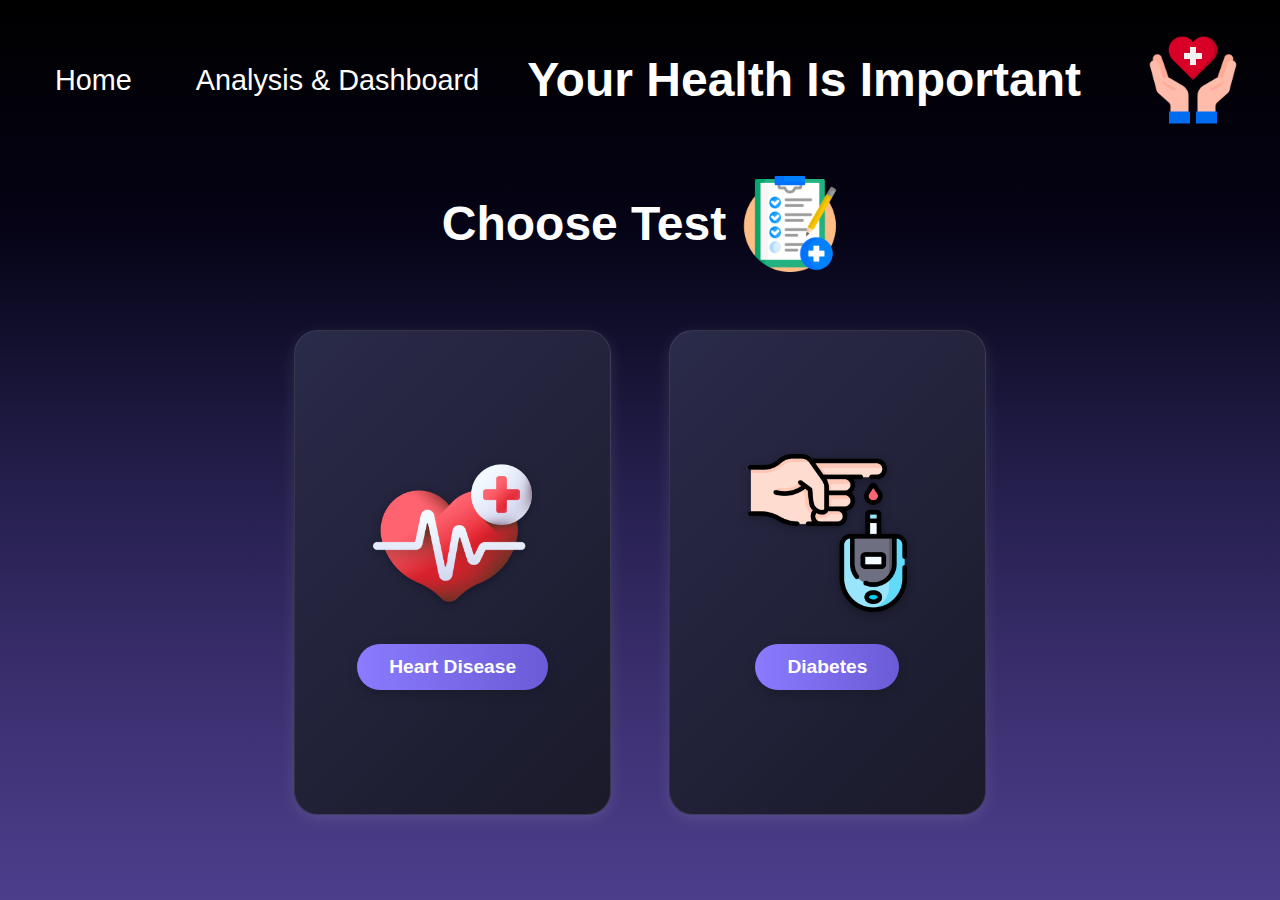
<file: docs/index.html>
<!DOCTYPE html>
<html lang="en">
<head>
    <meta charset="UTF-8">
    <meta name="viewport" content="width=device-width, initial-scale=1.0">
    <link rel="stylesheet" href="index.css">
    <title>Health Test</title>
    <link rel="icon" href="icons/healthcare.png" type="image/png">
</head>
<body>
    <header class="header">
        <a href="index.html">Home</a>
        <a href="Analysis.html">Analysis & Dashboard</a>
        <h1 class="header_title">Your Health Is Important</h1>
        <img class="header_icon" src="icons/healthcare.png" alt="health care icon">
    </header>

    <main>
        <div class="choose_test">
            <h2>Choose Test</h2>
            <img class="check_icon" src="icons/health-check.png" alt="check icon">
        </div>
        <section>
            <div class="card">
                <img src="icons/medical-check.png" alt="medical check icon">
                <a href="heartTest.html"><button>Heart Disease</button></a>
            </div>
            <div class="card">
                <img src="icons/sugar-blood-level.png" alt="sugar blood level icon">
                <a href="diabatesTest.html"><button>Diabetes</button></a>
            </div>
        </section>
    </main>
</body>
</html>
</file>
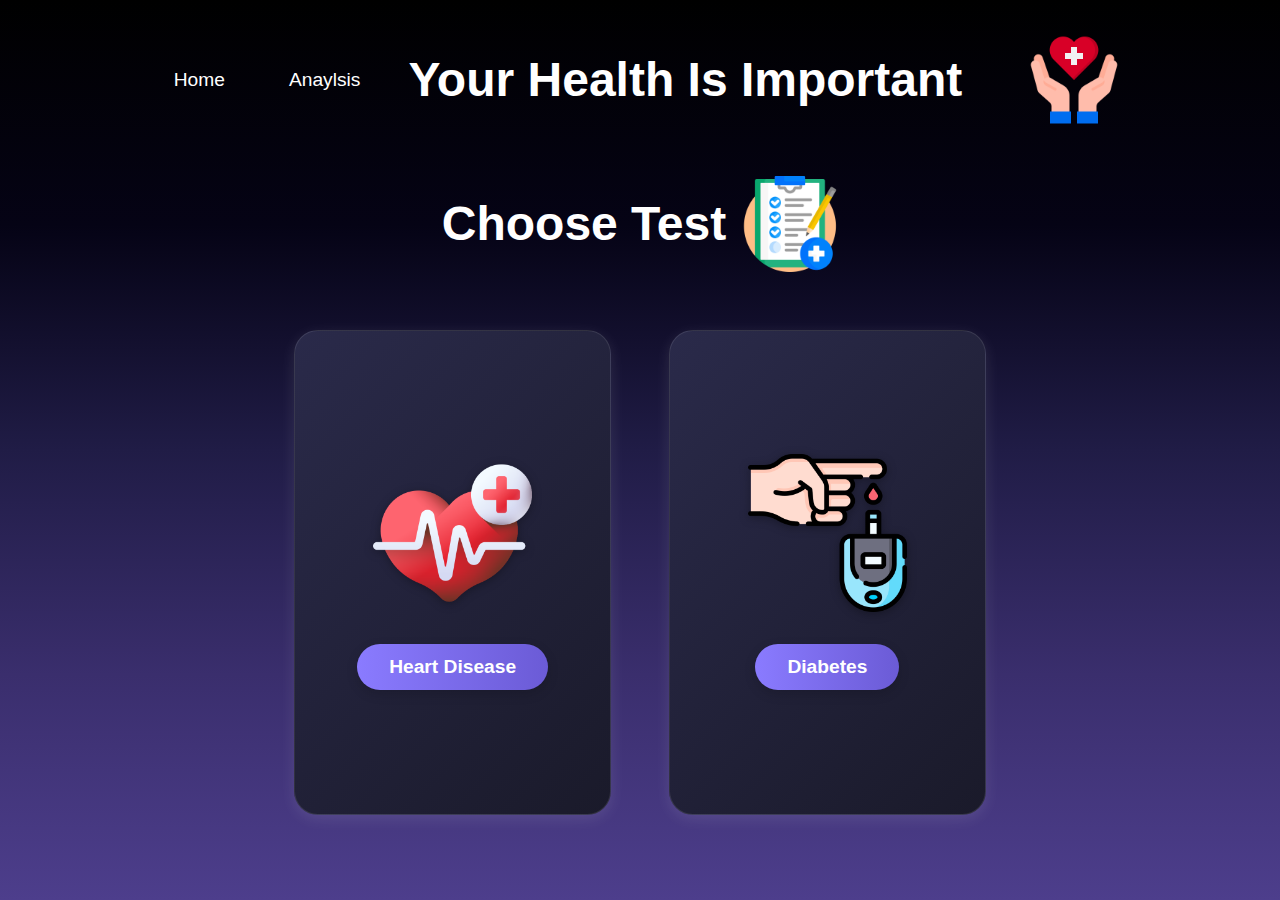
<file: website/Index.html>
<!DOCTYPE html>
<html lang="en">
<head>
    <meta charset="UTF-8">
    <meta name="viewport" content="width=device-width, initial-scale=1.0">
    <link rel="stylesheet" href="Index.css">
    <title>Health Test</title>
</head>
<body>
    <header class="header">
        <a href="Index.html">Home</a>
        <a href="Analysis.html">Anaylsis</a>
        <h1 class="header_title">Your Health Is Important</h1>
        <img class="header_icon" src="icons/healthcare.png" alt="health care icon">
    </header>

    <main>
        <div class="choose_test">
            <h2>Choose Test</h2>
            <img class="check_icon" src="icons/health-check.png" alt="check icon">
        </div>
        <section>
            <div class="card">
                <img src="icons/medical-check.png" alt="medical check icon">
                <a href="heartTest.html"><button>Heart Disease</button></a>
            </div>
            <div class="card">
                <img src="icons/sugar-blood-level.png" alt="sugar blood level icon">
                <a href="diabatesTest.html"><button>Diabetes</button></a>
            </div>
        </section>
    </main>
</body>
</html>
</file>
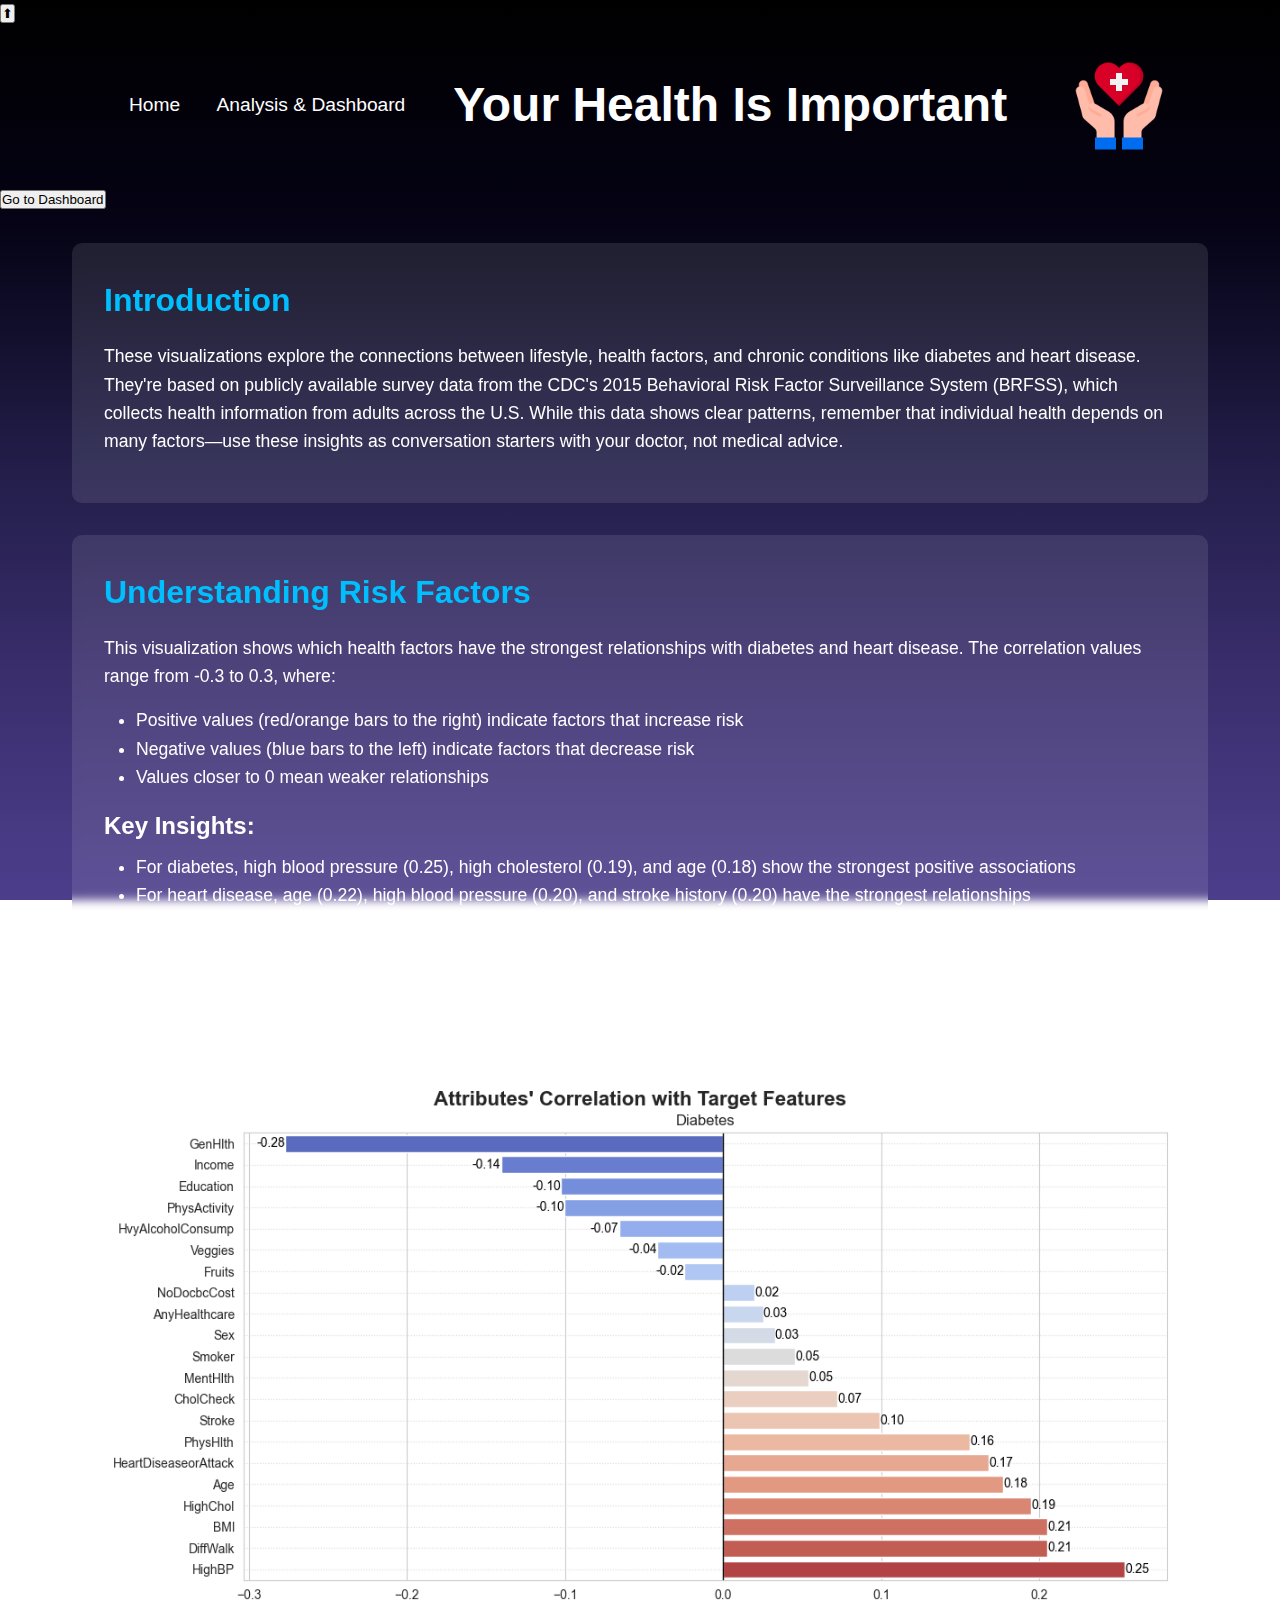
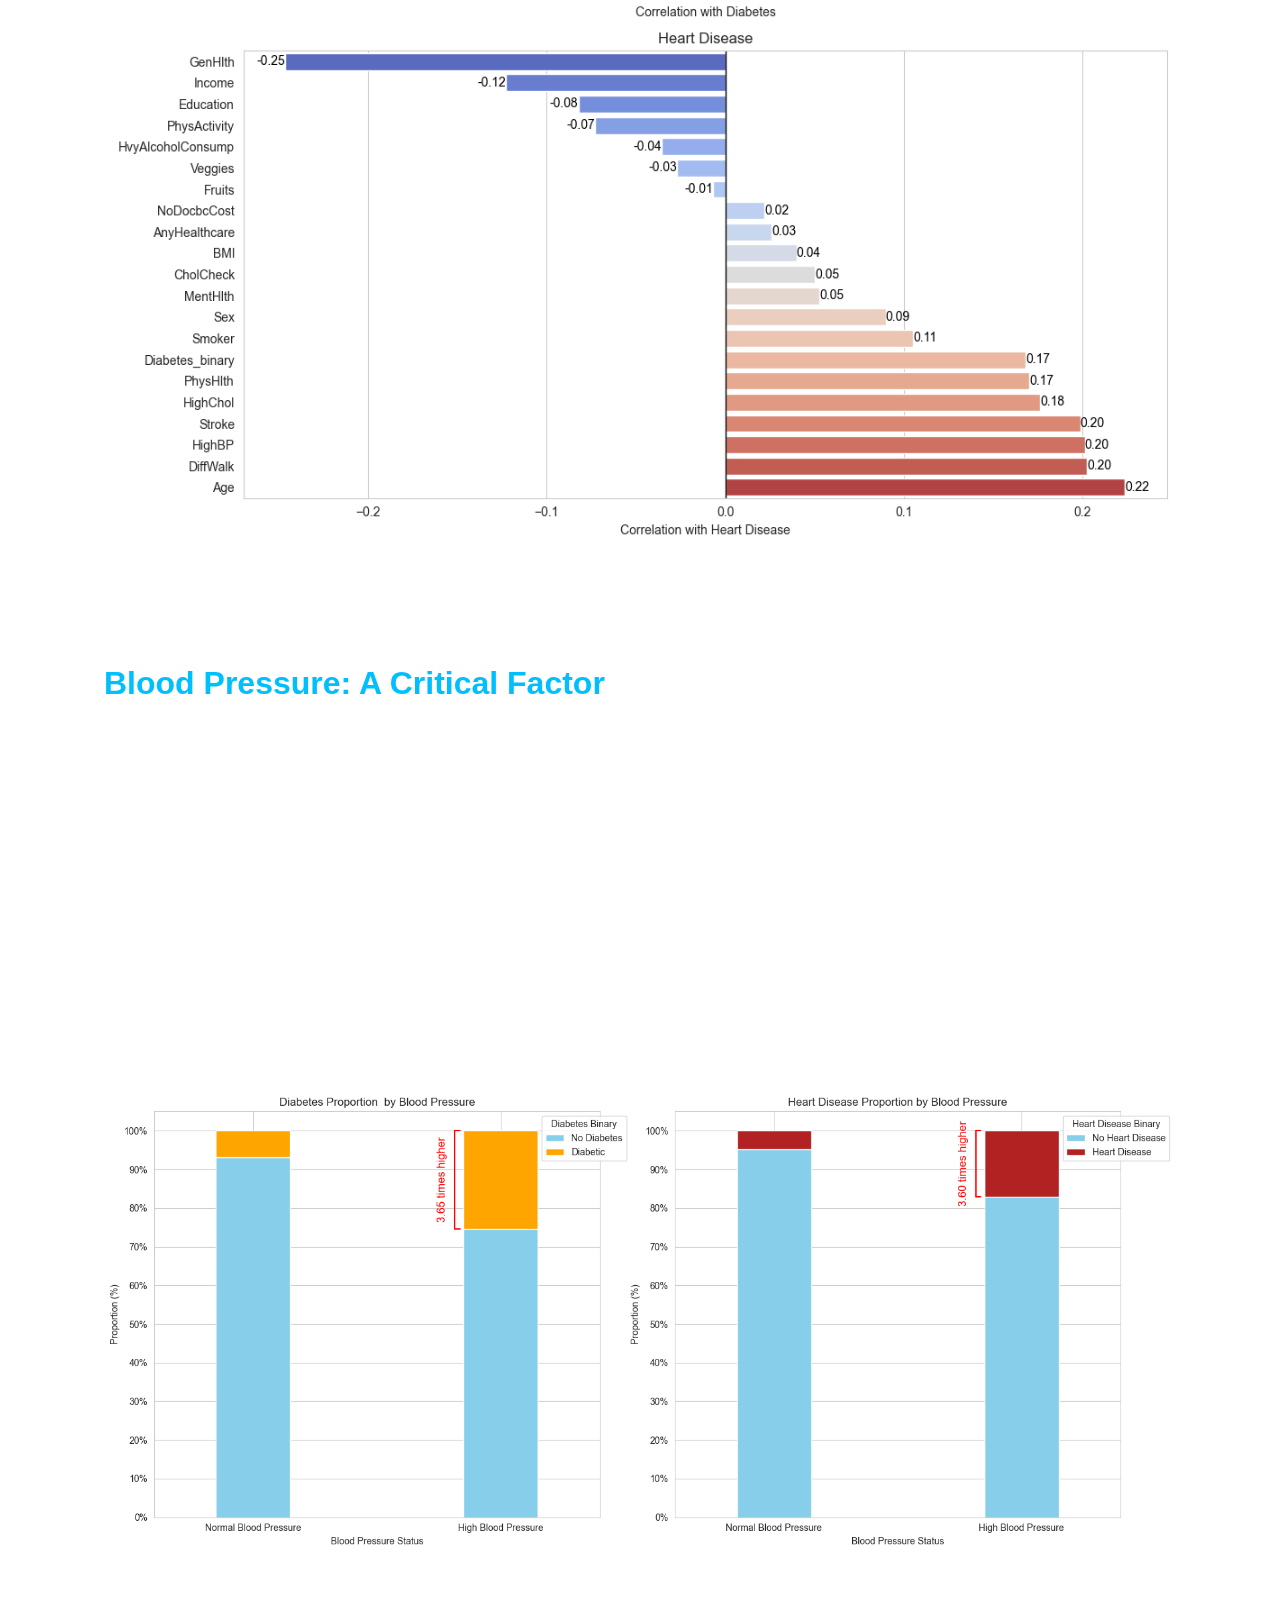
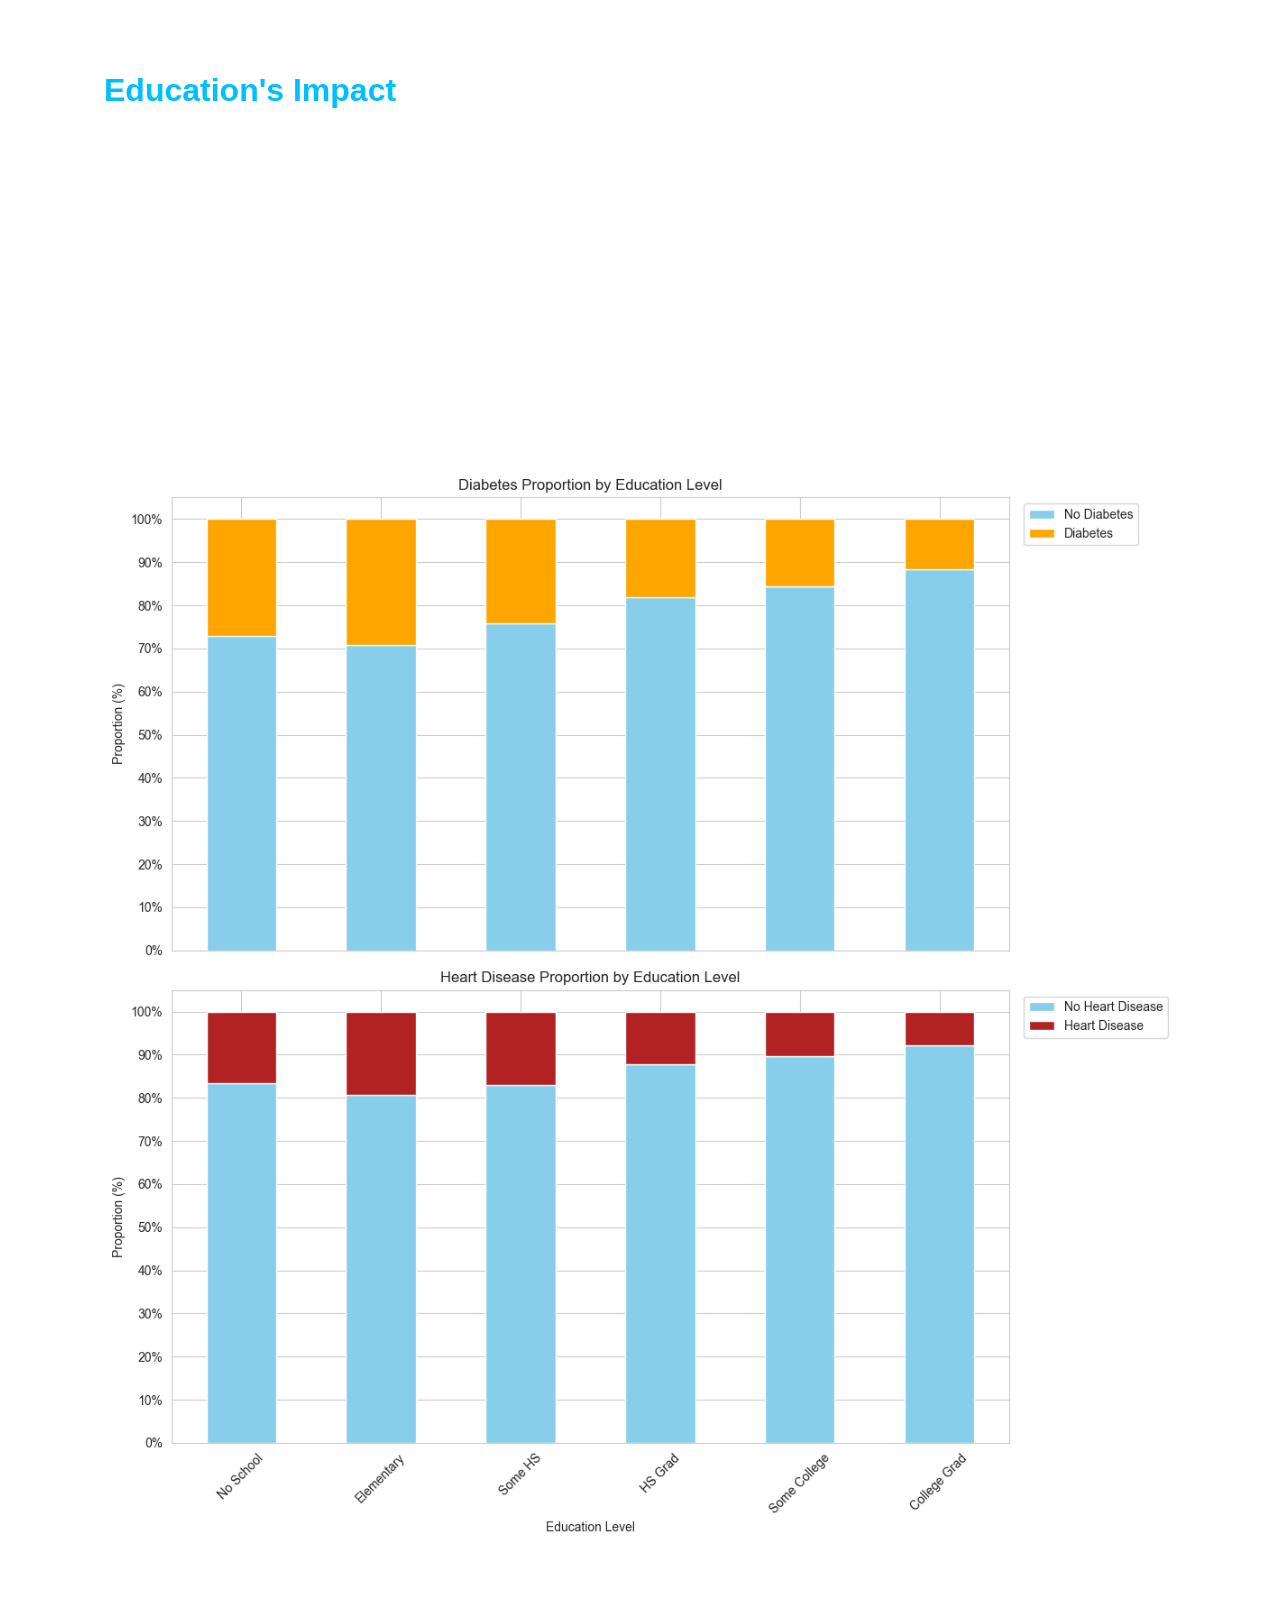
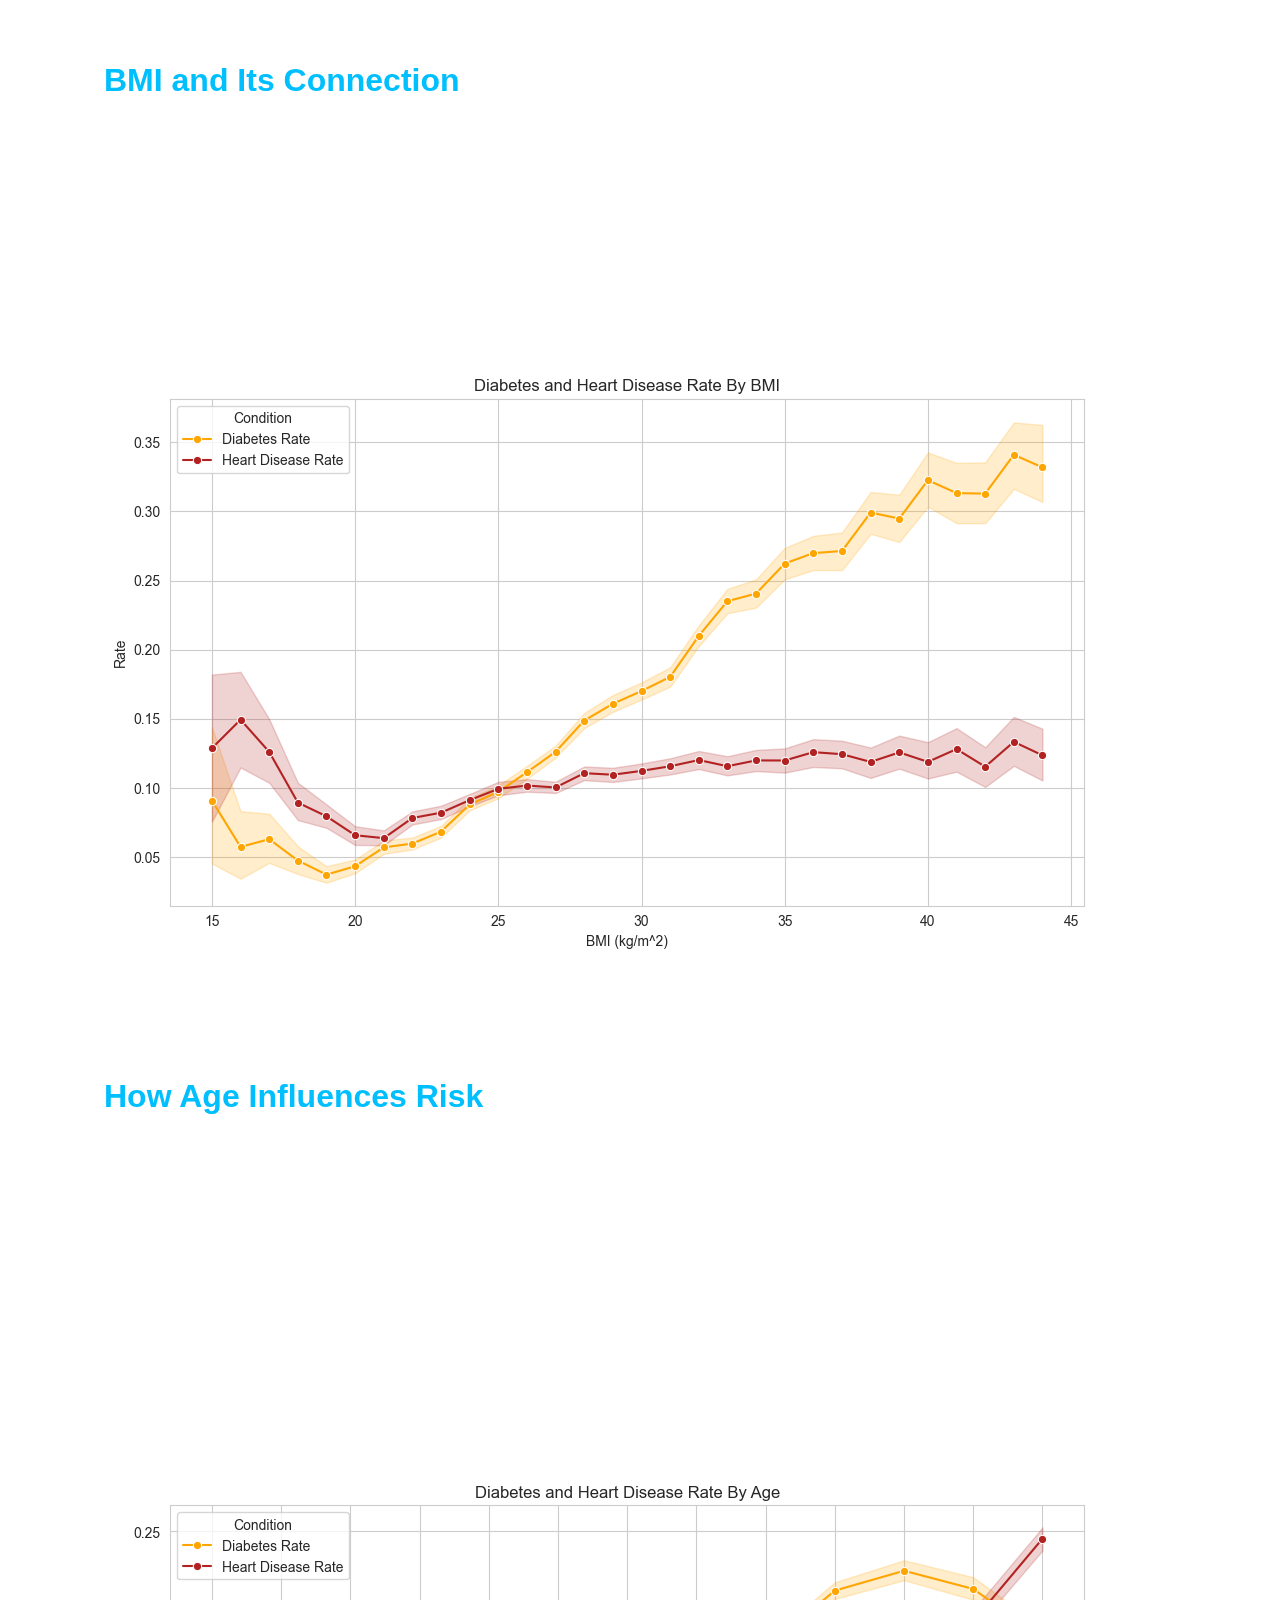
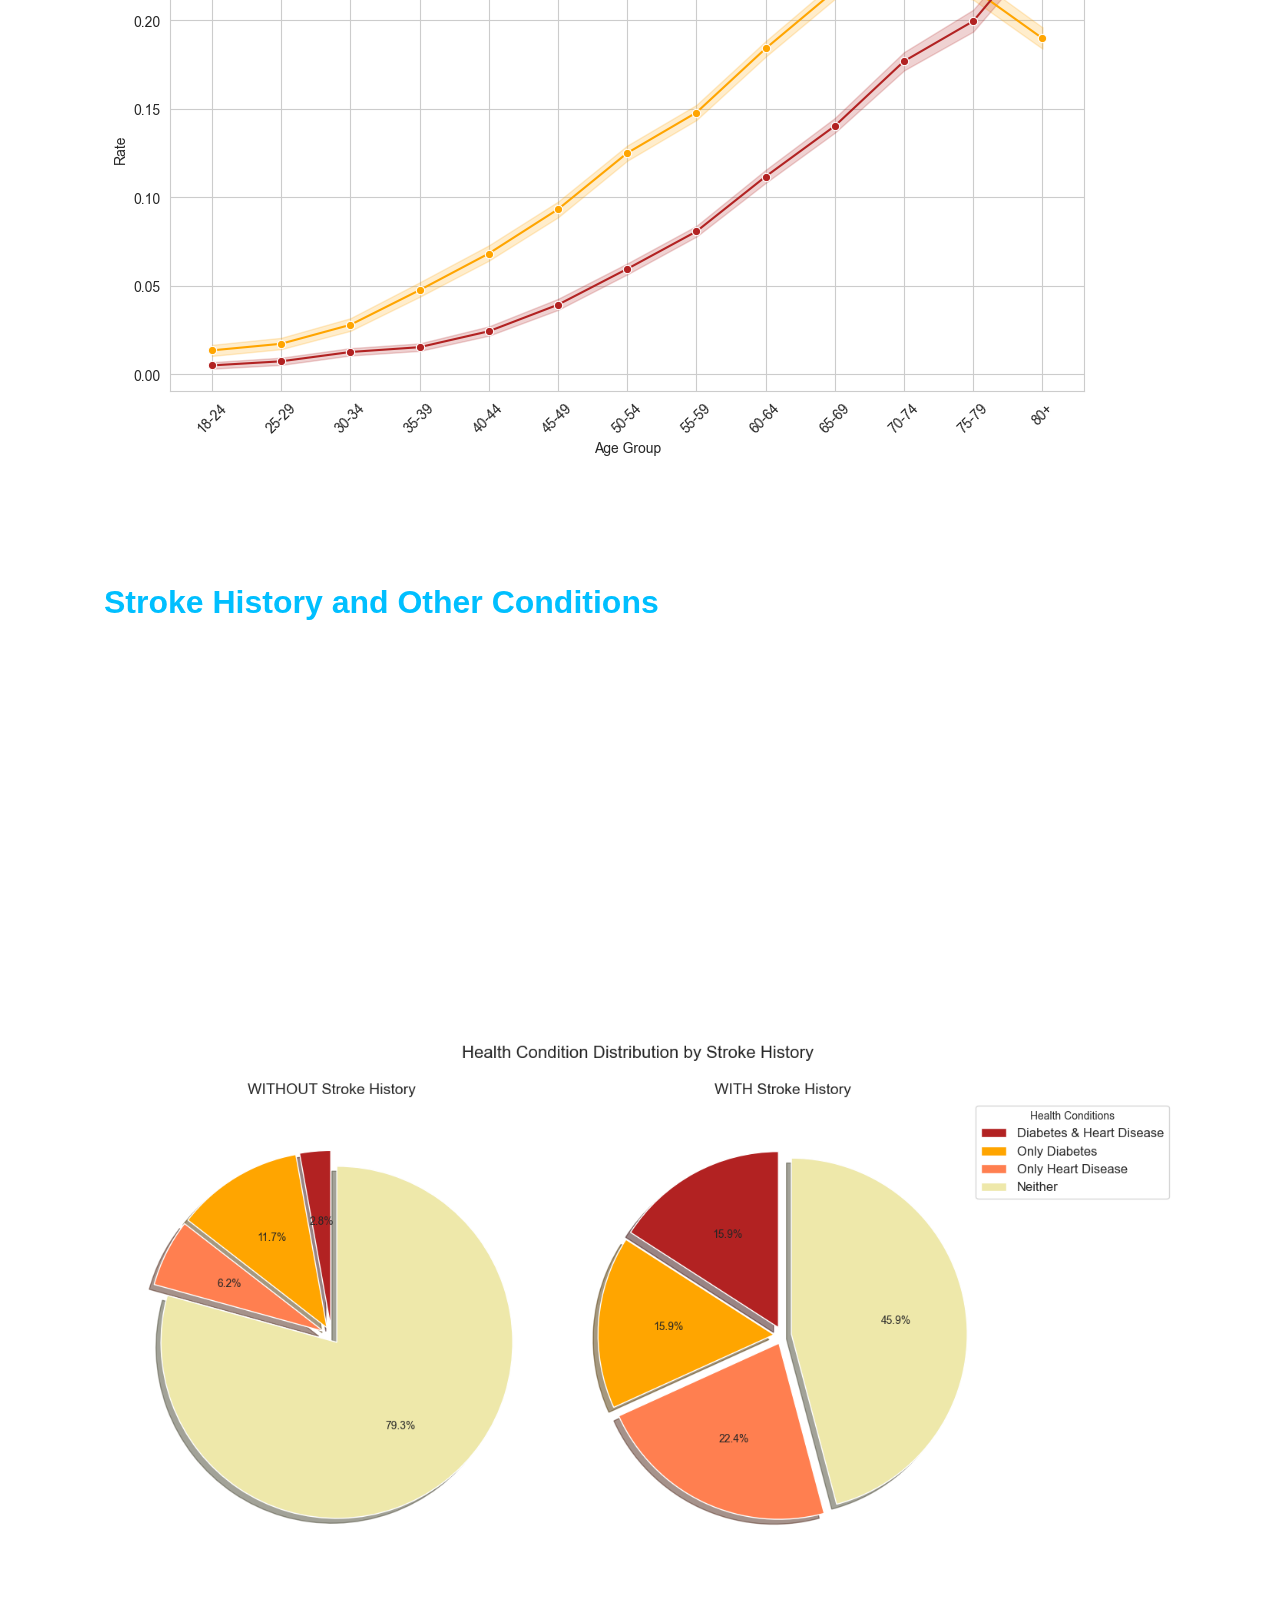
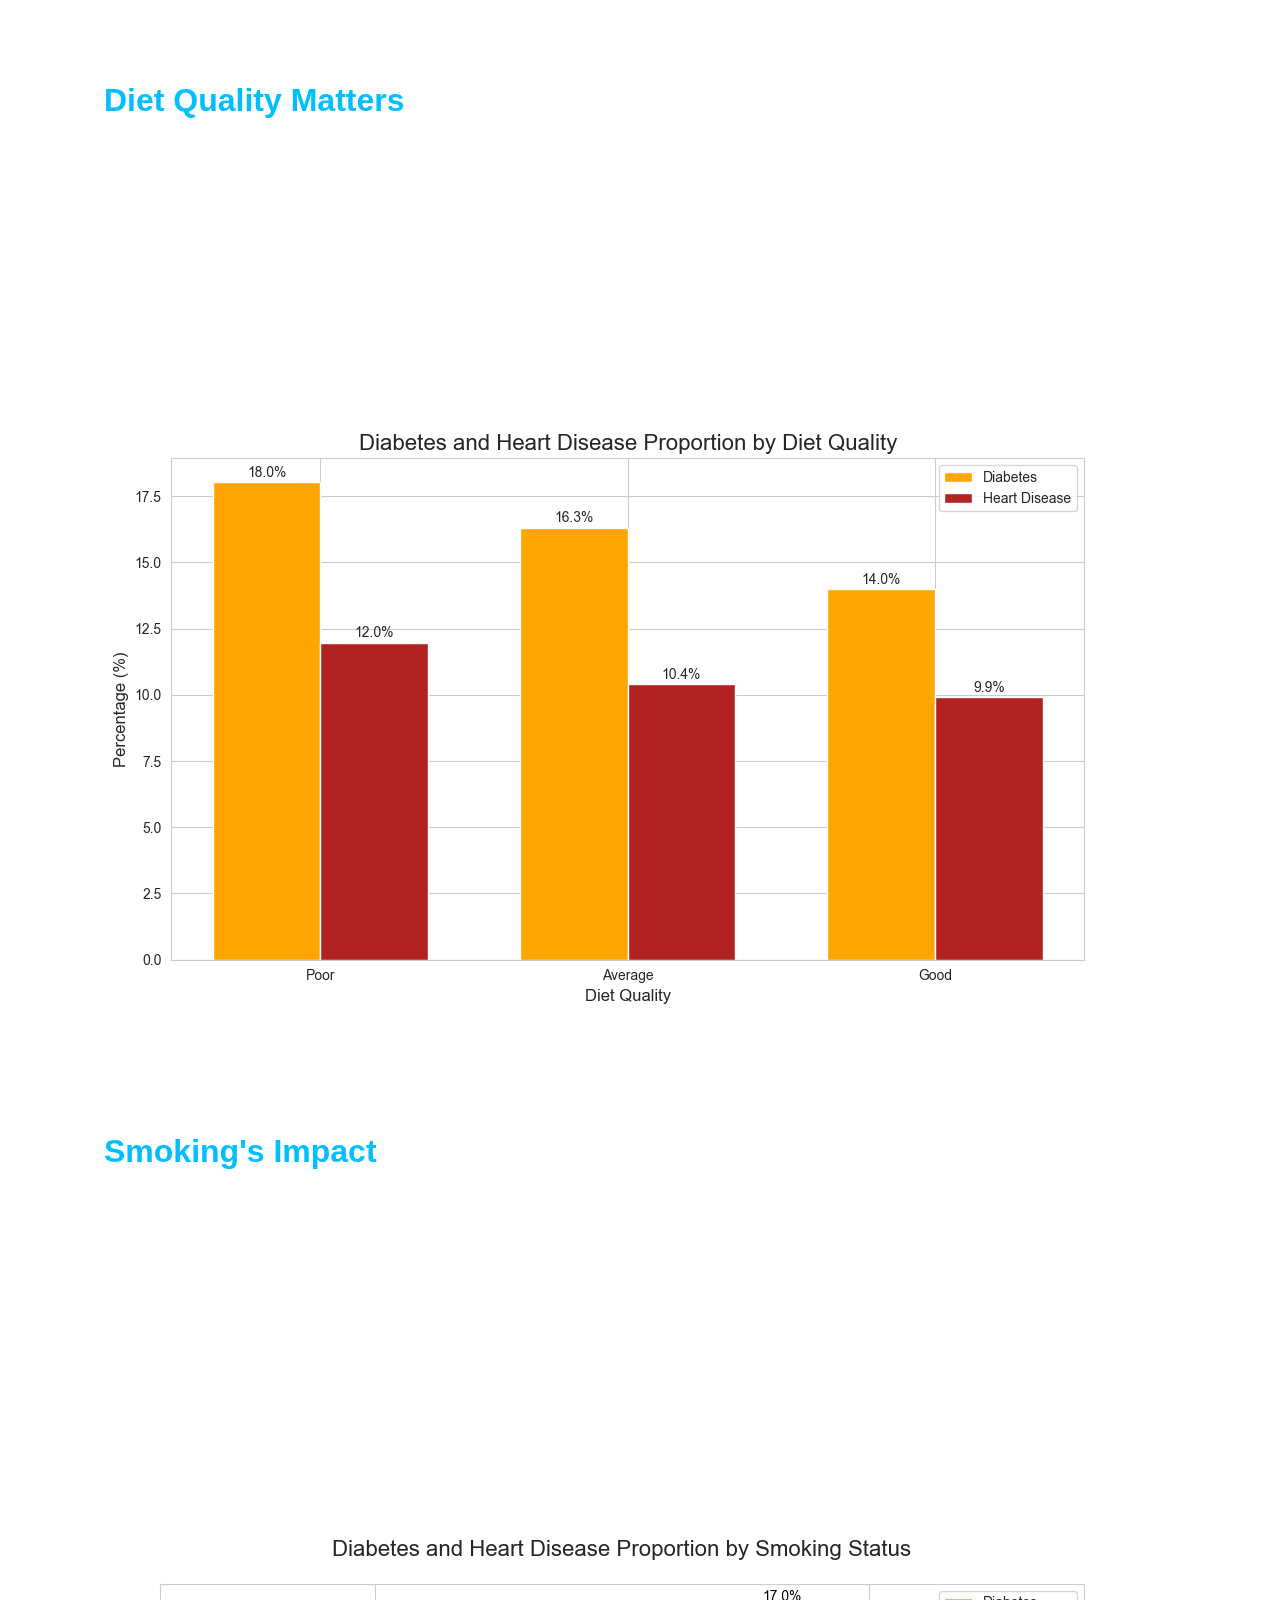
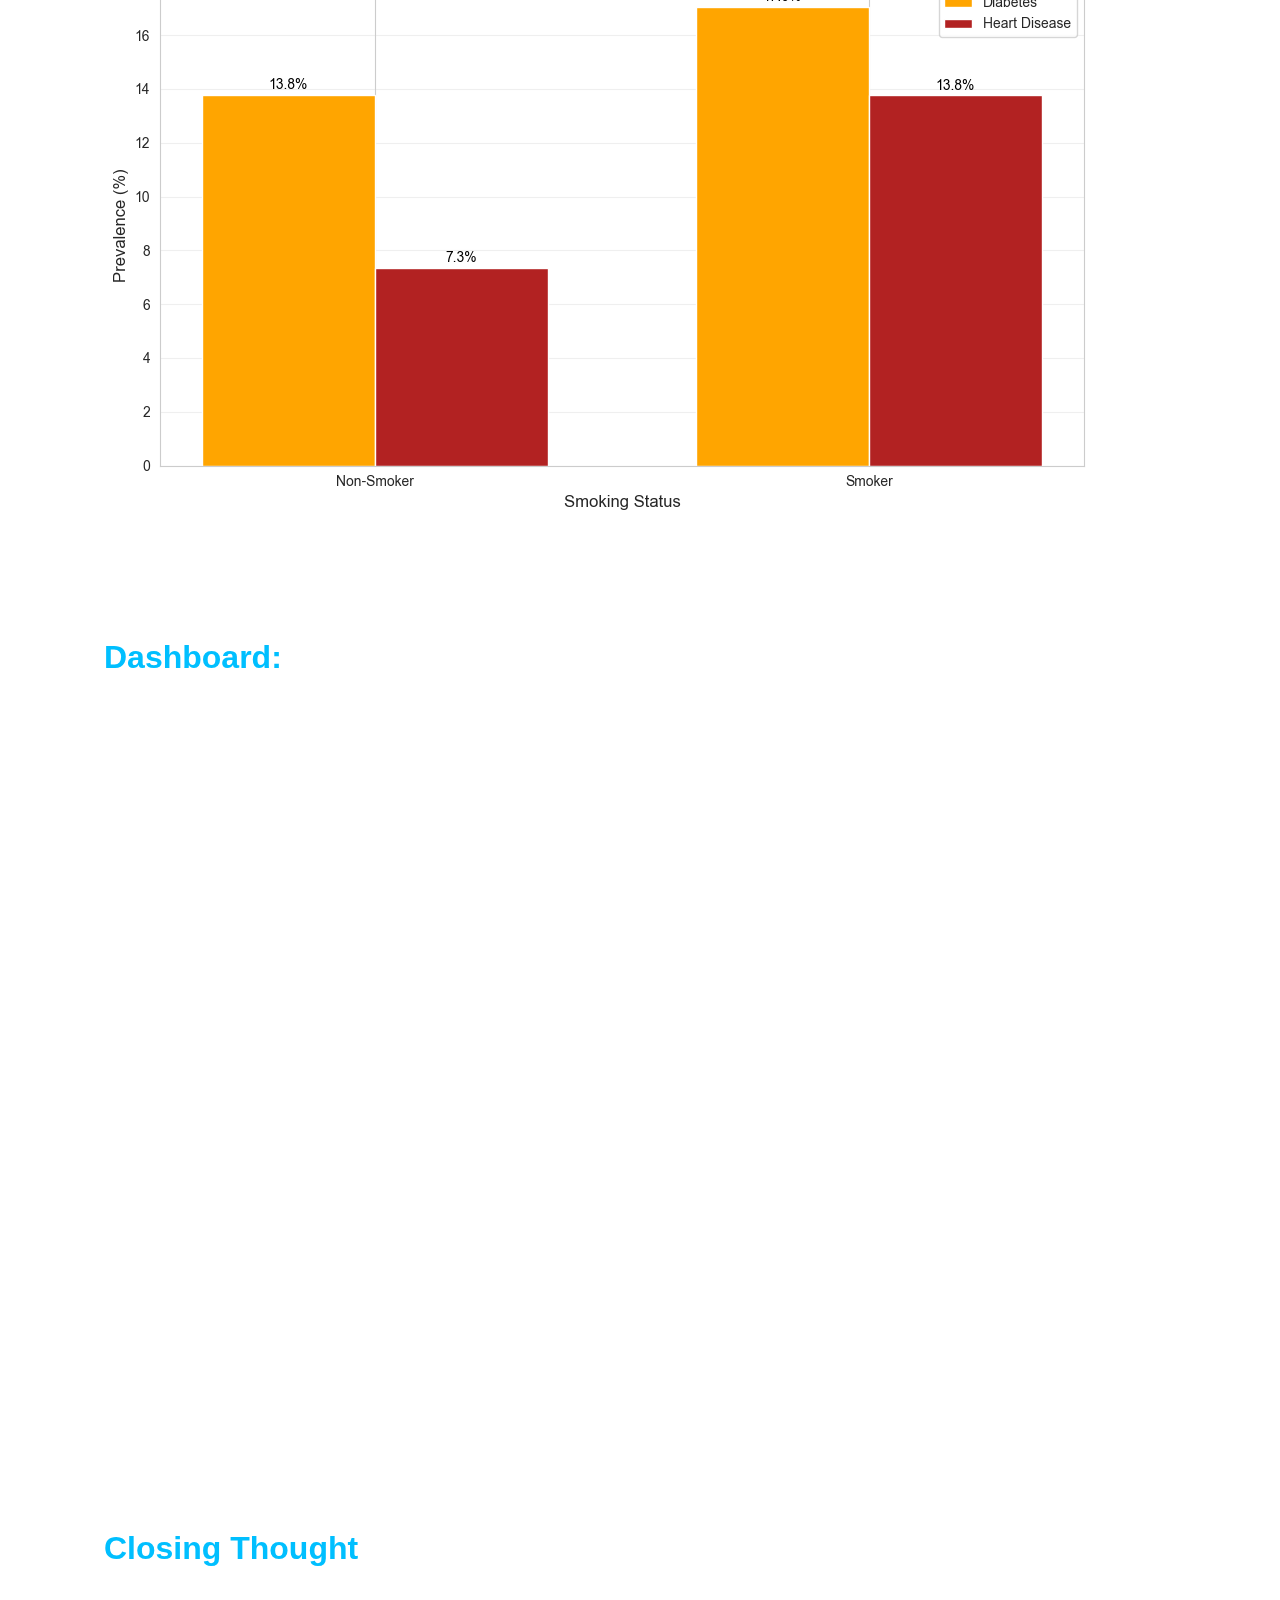
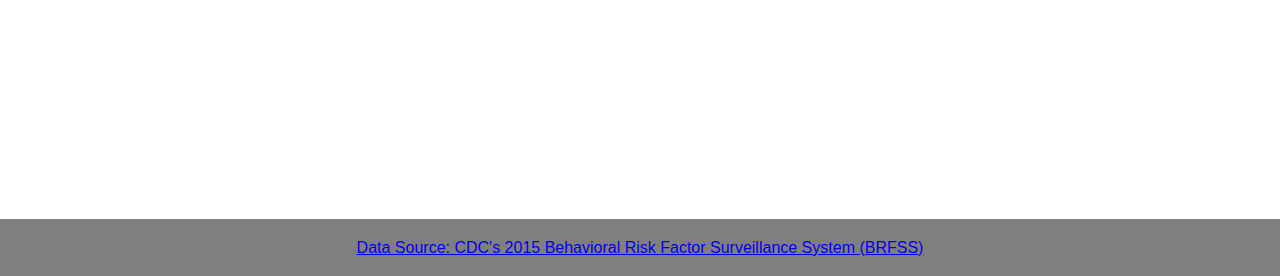
<file: docs/Analysis.html>
<!DOCTYPE html>
<html lang="en">
<head>
    <meta charset="UTF-8">
    <meta name="viewport" content="width=device-width, initial-scale=1.0">
    <link rel="stylesheet" href="Analysis.css">
    <title>Health Risk Analysis</title>
    <link rel="icon" href="icons/healthcare.png" type="image/png">
</head>
<button id="topBtn" onclick="window.scrollTo({ top: 0, behavior: 'smooth' })">⬆</button>
<body>
    <header class="header">
        <nav class="nav">
            <a href="index.html">Home</a>
            <a href="Analysis.html" class="active">Analysis & Dashboard</a>
        </nav>
        <h1 class="header_title">Your Health Is Important</h1>
        <img class="header_icon" src="icons/healthcare.png" alt="health care icon">
    </header>
    <div class="dashboardBtn_container">
        <button id="dashboardBtn" onclick="document.getElementById('dashboard').scrollIntoView({ behavior: 'smooth' })">
            Go to Dashboard
        </button>
    </div>
    <main>
        <section class="section intro">
            <h2>Introduction</h2>
            <p>These visualizations explore the connections between lifestyle, health factors, and chronic conditions like diabetes and heart disease. They're based on publicly available survey data from the CDC's 2015 Behavioral Risk Factor Surveillance System (BRFSS), which collects health information from adults across the U.S. While this data shows clear patterns, remember that individual health depends on many factors—use these insights as conversation starters with your doctor, not medical advice.</p>
        </section>

        <section class="section risk-factors">
            <h2>Understanding Risk Factors</h2>
            <p>This visualization shows which health factors have the strongest relationships with diabetes and heart disease. The correlation values range from -0.3 to 0.3, where:</p>
            <ul>
                <li>Positive values (red/orange bars to the right) indicate factors that increase risk</li>
                <li>Negative values (blue bars to the left) indicate factors that decrease risk</li>
                <li>Values closer to 0 mean weaker relationships</li>
            </ul>
            <h3>Key Insights:</h3>
            <ul>
                <li>For diabetes, high blood pressure (0.25), high cholesterol (0.19), and age (0.18) show the strongest positive associations</li>
                <li>For heart disease, age (0.22), high blood pressure (0.20), and stroke history (0.20) have the strongest relationships</li>
                <li>Good general health (-0.28 for diabetes, -0.25 for heart disease) and higher income (-0.14 for diabetes, -0.12 for heart disease) appear to be protective factors</li>
                <li>Physical activity shows a negative correlation with both conditions, suggesting that being active may help reduce risk</li>
            </ul>
            <p>These patterns highlight the importance of managing blood pressure and cholesterol levels, especially as we age, to reduce the risk of both diabetes and heart disease.</p>
            <img src="eda/output.png" alt="Risk Factors Visualization" class="visualization">
        </section>

        <section class="section blood-pressure">
            <h2>Blood Pressure: A Critical Factor</h2>
            <h3>For Diabetes:</h3>
            <ul>
                <li>Among people with high blood pressure, about 25% have diabetes</li>
                <li>Only about 7% of those with normal blood pressure have diabetes</li>
                <li>You're about 3.65 times more likely to have diabetes if you have high blood pressure</li>
            </ul>
            <h3>For Heart Disease:</h3>
            <ul>
                <li>Around 17% of people with high blood pressure have heart disease</li>
                <li>Only about 5% of those with normal blood pressure have heart disease</li>
                <li>You're 3.6 times more likely to have heart disease if you have high blood pressure</li>
            </ul>
            <p>These findings emphasize the critical importance of maintaining healthy blood pressure levels. Regular monitoring and management could significantly reduce your risk.</p>
            <img src="eda/output2.png" alt="Blood Pressure Charts" class="visualization">
        </section>

        <section class="section education">
            <h2>Education's Impact</h2>
            <h3>For Diabetes:</h3>
            <ul>
                <li>No formal education: 27% diabetes rate</li>
                <li>College graduates: 12% diabetes rate</li>
                <li>More than a 50% reduction in diabetes prevalence from lowest to highest education level</li>
            </ul>
            <h3>For Heart Disease:</h3>
            <ul>
                <li>No formal education: 17% heart disease rate</li>
                <li>College graduates: 7% heart disease rate</li>
                <li>Consistent inverse relationship across all education levels</li>
            </ul>
            <p>Education may play a protective role due to better health literacy, access to healthcare, and healthier lifestyle choices.</p>
            <img src="eda/output3.png" alt="Education Charts" class="visualization">
        </section>

        <section class="section bmi">
            <h2>BMI and Its Connection</h2>
            <h3>Key Findings:</h3>
            <ul>
                <li>Diabetes: Dramatic increase as BMI rises</li>
                <li>Low risk (under 5%) for BMI below 20</li>
                <li>Moderate risk (5-15%) for BMI between 20-30</li>
                <li>High risk (15-35%) for BMI above 30</li>
                <li>Heart disease: Risk stays between 10-15% across BMI levels, with a slight increase at higher BMI</li>
            </ul>
            <p>Maintaining a BMI below 25 is crucial for diabetes prevention, with a less pronounced impact on heart disease.</p>
            <img src="eda/output4.png" alt="BMI Line Graph" class="visualization">
        </section>

        <section class="section age">
            <h2>How Age Influences Risk</h2>
            <h3>Diabetes Risk:</h3>
            <ul>
                <li>Young adults (18-24): 1.4% risk</li>
                <li>Peaks at age 70-74: 23% risk</li>
                <li>Slight decrease for 80+: 19%</li>
            </ul>
            <h3>Heart Disease Risk:</h3>
            <ul>
                <li>Young adults: 0.7% risk</li>
                <li>Rises to 25% for 80+</li>
                <li>Continues climbing through all age groups</li>
            </ul>
            <p>Preventive measures and regular screenings are vital after age 45.</p>
            <img src="eda/output5.png" alt="Age Graph" class="visualization">
        </section>

        <section class="section stroke">
            <h2>Stroke History and Other Conditions</h2>
            <h3>Without Stroke History:</h3>
            <ul>
                <li>79.3% have neither condition</li>
                <li>11.7% have only diabetes</li>
                <li>6.2% have only heart disease</li>
                <li>2.8% have both</li>
            </ul>
            <h3>With Stroke History:</h3>
            <ul>
                <li>45.9% have neither condition</li>
                <li>15.9% have only diabetes</li>
                <li>22.4% have only heart disease</li>
                <li>15.9% have both</li>
            </ul>
            <p>Stroke survivors have a significantly higher risk of diabetes and heart disease, requiring comprehensive health management.</p>
            <img src="eda/output6.png" alt="Stroke Pie Charts" class="visualization">
        </section>

        <section class="section diet">
            <h2>Diet Quality Matters</h2>
            <h3>Diabetes:</h3>
            <ul>
                <li>Poor diet: 18.0% prevalence</li>
                <li>Good diet: 14.0% prevalence</li>
            </ul>
            <h3>Heart Disease:</h3>
            <ul>
                <li>Poor diet: 12.0% prevalence</li>
                <li>Good diet: 9.9% prevalence</li>
            </ul>
            <p>Improving diet quality can reduce diabetes risk by 22% and heart disease risk by 17.5%.</p>
            <img src="eda/output7.png" alt="Diet Bar Chart" class="visualization">
        </section>

        <section class="section smoking">
            <h2>Smoking's Impact</h2>
            <h3>Diabetes:</h3>
            <ul>
                <li>Non-smokers: 13.8% prevalence</li>
                <li>Smokers: 17.0% prevalence</li>
                <li>23% higher risk for smokers</li>
            </ul>
            <h3>Heart Disease:</h3>
            <ul>
                <li>Non-smokers: 7.3% prevalence</li>
                <li>Smokers: 13.8% prevalence</li>
                <li>89% higher risk for smokers</li>
            </ul>
            <p>Quitting smoking significantly reduces risk, especially for heart disease.</p>
            <img src="eda/output8.png" alt="Smoking Bar Chart" class="visualization">
        </section>

        <section class="section smoking" id="dashboard">   
            <h2>Dashboard:</h2>
            <iframe title="DiabetesAnalysisDashboard" width="1024" height="720" src="https://app.powerbi.com/view?r=eyJrIjoiZTc0NzQ1NDQtMWNhOS00MmY0LWEwZjktMzY4YzcxMzVkMDY5IiwidCI6ImVhZjYyNGM4LWEwYzQtNDE5NS04N2QyLTQ0M2U1ZDc1MTZjZCIsImMiOjh9" frameborder="0" allowFullScreen="true"></iframe>
        </section>

        <section class="section closing">
            <h2>Closing Thought</h2>
            <p>Health risks like high blood pressure or diabetes often develop silently over time. What makes this data powerful is how it reveals patterns we can actually do something about—whether it's getting checked more often or making small, sustainable changes. Your future self will thank you.</p>
        </section>
    </main>
    <footer>
        <a class="data_link" href="https://www.kaggle.com/datasets/alexteboul/diabetes-health-indicators-dataset/data" target="_blank">Data Source: CDC's 2015 Behavioral Risk Factor Surveillance System (BRFSS)</a>
    </footer>
    <script>
        const topBtn = document.getElementById('topBtn');
    
        window.addEventListener('scroll', () => {
            if (window.scrollY > 300) {
                topBtn.style.display = 'block';
            } else {
                topBtn.style.display = 'none';
            }
        });
    </script>
    
</body>
</html>
</file>
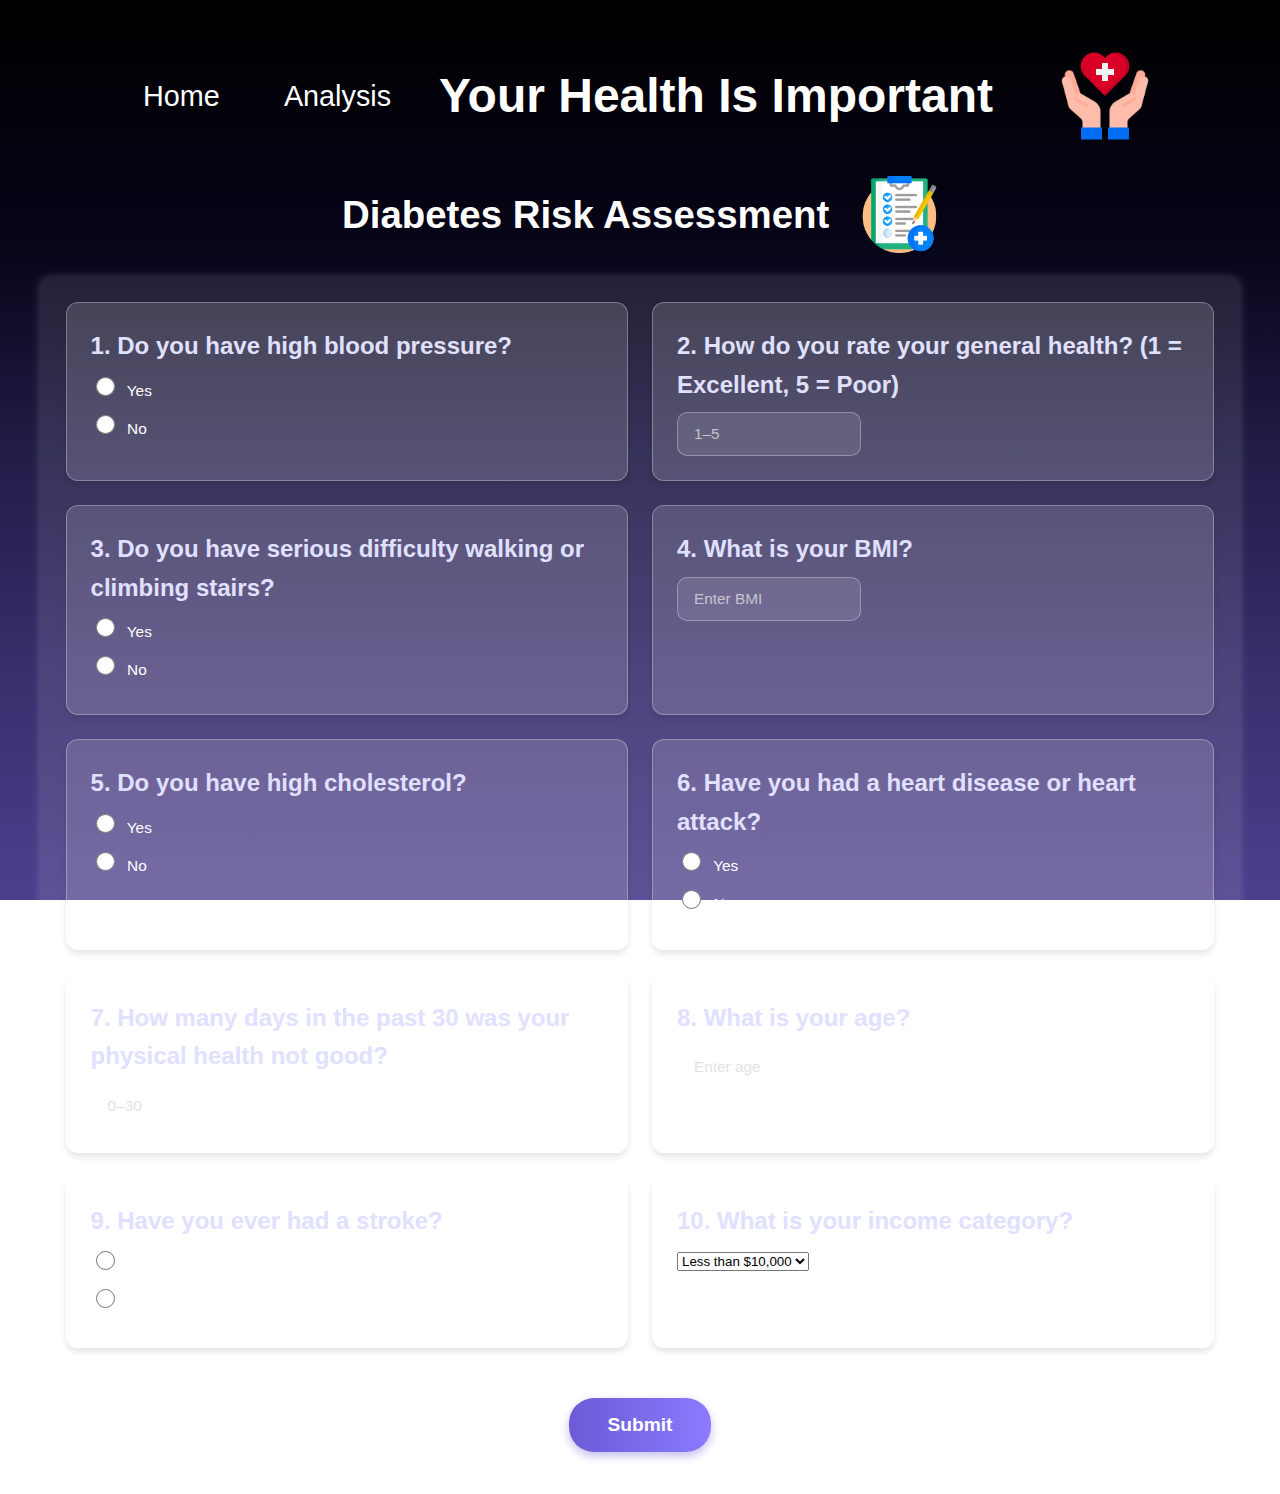
<file: docs/diabatesTest.html>
<!DOCTYPE html>
<html lang="en">
<head>
  <meta charset="UTF-8">
  <meta name="viewport" content="width=device-width, initial-scale=1.0">
  <link rel="stylesheet" href="Test.css">
  <title>Diabetes Risk Assessment</title>
</head>
<body>
  <header class="header">
    <a href="index.html">Home</a>
    <a href="Analysis.html">Analysis</a>
    <h1 class="header_title">Your Health Is Important</h1>
    <img class="header_icon" src="icons/healthcare.png" alt="health care icon">
  </header>

  <div class="test_info">
    <h2>Diabetes Risk Assessment</h2>
    <img class="check_icon" src="icons/health-check.png" alt="Check icon">
  </div>

  <main>
    <form id="diabetesForm">
      <div class="questions">
        <div class="question">
          <h3>1. Do you have high blood pressure?</h3>
          <label><input type="radio" name="HighBP" value="1" required> Yes</label>
          <label><input type="radio" name="HighBP" value="0"> No</label>
        </div>
        <div class="question">
          <h3>2. How do you rate your general health? (1 = Excellent, 5 = Poor)</h3>
          <input type="number" name="GenHlth" placeholder="1–5" min="1" max="5" required>
        </div>
        <div class="question">
          <h3>3. Do you have serious difficulty walking or climbing stairs?</h3>
          <label><input type="radio" name="DiffWalk" value="1" required> Yes</label>
          <label><input type="radio" name="DiffWalk" value="0"> No</label>
        </div>
        <div class="question">
          <h3>4. What is your BMI?</h3>
          <input type="number" name="BMI" placeholder="Enter BMI" min="0" max="100" step="0.1" required>
        </div>
        <div class="question">
          <h3>5. Do you have high cholesterol?</h3>
          <label><input type="radio" name="HighChol" value="1" required> Yes</label>
          <label><input type="radio" name="HighChol" value="0"> No</label>
        </div>
        <div class="question">
          <h3>6. Have you had a heart disease or heart attack?</h3>
          <label><input type="radio" name="HeartDiseaseorAttack" value="1" required> Yes</label>
          <label><input type="radio" name="HeartDiseaseorAttack" value="0"> No</label>
        </div>
        <div class="question">
          <h3>7. How many days in the past 30 was your physical health not good?</h3>
          <input type="number" name="PhysHlth" placeholder="0–30" min="0" max="30" required>
        </div>
        <div class="question">
          <h3>8. What is your age?</h3>
          <input type="number" name="Age" placeholder="Enter age" min="0" max="120" required>
        </div>
        <div class="question">
          <h3>9. Have you ever had a stroke?</h3>
          <label><input type="radio" name="Stroke" value="1" required> Yes</label>
          <label><input type="radio" name="Stroke" value="0"> No</label>
        </div>
        <div class="question">
          <h3>10. What is your income category?</h3>
          <select name="income" required>
            <option value="1">Less than $10,000</option>
            <option value="2">$10,000–$15,000</option>
            <option value="3">$15,000–$20,000</option>
            <option value="4">$20,000–$25,000</option>
            <option value="5">$25,000–$35,000</option>
            <option value="6">$35,000–$50,000</option>
            <option value="7">$50,000–$75,000</option>
            <option value="8">$75,000 or more</option>
          </select>
        </div>
        <div class="submit-btn">
          <button type="submit">Submit</button>
        </div>
      </div>
    </form>

    <div id="resultSection" class="result-section">
      <h3>Test Result</h3>
      <p id="resultMessage"></p>
      <div class="retake-btn">
        <button id="retakeButton">Retake Test</button>
      </div>
    </div>
  </main>

  <script>
    const form = document.getElementById('diabetesForm');
    const resultSection = document.getElementById('resultSection');
    const resultMessage = document.getElementById('resultMessage');
    const retakeButton = document.getElementById('retakeButton');

    form.addEventListener('submit', async (e) => {
      e.preventDefault();
      const data = Object.fromEntries(new FormData(e.target));
      try {
        const res = await fetch('https://healthcare-depi-project-production.up.railway.app/diabetes_test', {
          method: 'POST',
          headers: { 'Content-Type': 'application/json' },
          body: JSON.stringify(data),
        });
        const result = await res.json();
        resultMessage.textContent = res.ok ? result.message : result.error || 'An error occurred.';
        resultMessage.className = res.ok ? 'success' : 'error';
        resultSection.classList.add('show');
        window.scrollTo({ top: resultSection.offsetTop, behavior: 'smooth' });
      } catch {
        resultMessage.textContent = 'Failed to connect to the server.';
        resultMessage.className = 'error';
        resultSection.classList.add('show');
        window.scrollTo({ top: resultSection.offsetTop, behavior: 'smooth' });
      }
    });

    retakeButton.addEventListener('click', () => {
      form.reset();
      resultSection.classList.remove('show');
      window.scrollTo({ top: 0, behavior: 'smooth' });
    });
  </script>
</body>
</html>
</file>
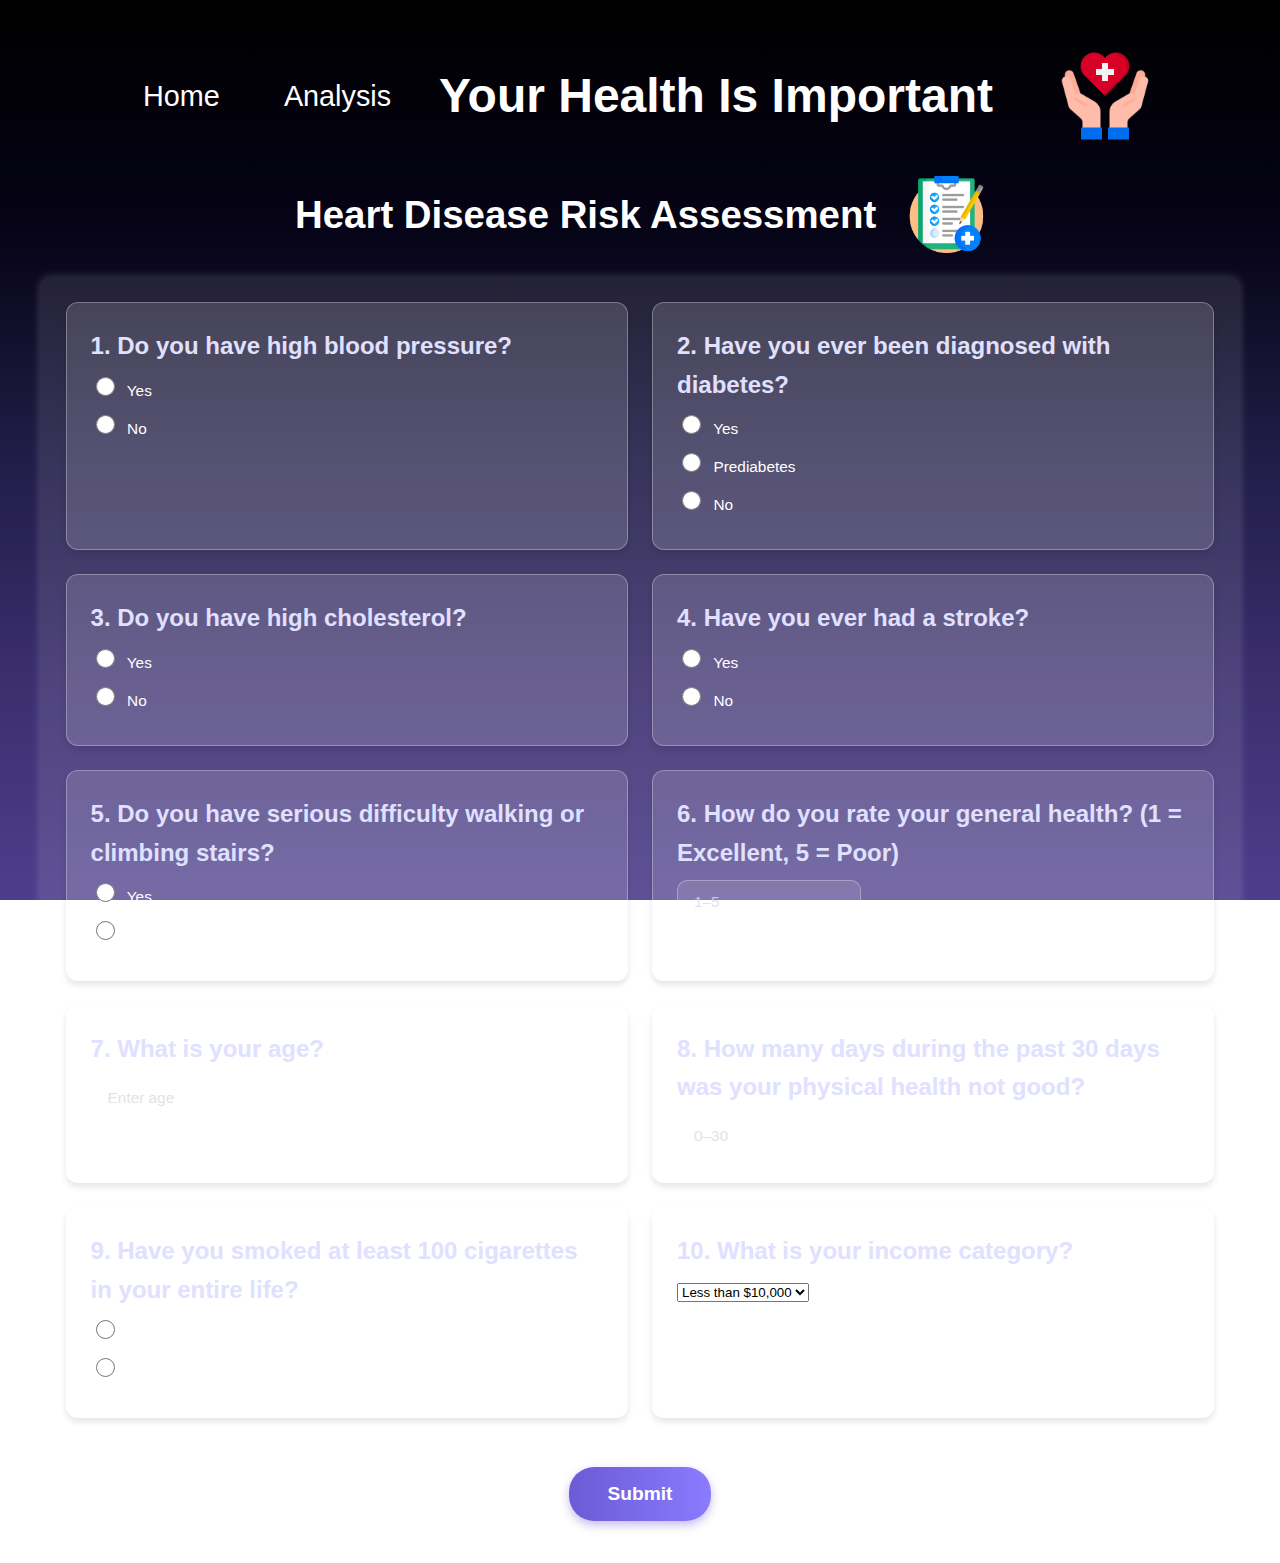
<file: docs/heartTest.html>
<!DOCTYPE html>
<html lang="en">
<head>
  <meta charset="UTF-8">
  <meta name="viewport" content="width=device-width, initial-scale=1.0">
  <link rel="stylesheet" href="Test.css">
  <title>Heart Disease Test</title>
</head>
<body>
  <header class="header">
    <a href="index.html">Home</a>
    <a href="Analysis.html">Analysis</a>
    <h1 class="header_title">Your Health Is Important</h1>
    <img class="header_icon" src="icons/healthcare.png" alt="health care icon">
  </header>

  <div class="test_info">
    <h2>Heart Disease Risk Assessment</h2>
    <img class="check_icon" src="icons/health-check.png" alt="Check icon">
  </div>

  <main>
    <form id="heartForm">
      <div class="questions">
        <div class="question">
          <h3>1. Do you have high blood pressure?</h3>
          <label><input type="radio" name="highbp" value="1" required> Yes</label>
          <label><input type="radio" name="highbp" value="0"> No</label>
        </div>
        <div class="question">
          <h3>2. Have you ever been diagnosed with diabetes?</h3>
          <label><input type="radio" name="diabetes" value="1" required> Yes</label>
          <label><input type="radio" name="diabetes" value="0.5"> Prediabetes</label>
          <label><input type="radio" name="diabetes" value="0"> No</label>
        </div>
        <div class="question">
          <h3>3. Do you have high cholesterol?</h3>
          <label><input type="radio" name="highchol" value="1" required> Yes</label>
          <label><input type="radio" name="highchol" value="0"> No</label>
        </div>
        <div class="question">
          <h3>4. Have you ever had a stroke?</h3>
          <label><input type="radio" name="stroke" value="1" required> Yes</label>
          <label><input type="radio" name="stroke" value="0"> No</label>
        </div>
        <div class="question">
          <h3>5. Do you have serious difficulty walking or climbing stairs?</h3>
          <label><input type="radio" name="diffwalk" value="1" required> Yes</label>
          <label><input type="radio" name="diffwalk" value="0"> No</label>
        </div>
        <div class="question">
          <h3>6. How do you rate your general health? (1 = Excellent, 5 = Poor)</h3>
          <input type="number" name="genhlth" placeholder="1–5" min="1" max="5" required>
        </div>
        <div class="question">
          <h3>7. What is your age?</h3>
          <input type="number" name="age" placeholder="Enter age" min="0" max="120" required>
        </div>
        <div class="question">
          <h3>8. How many days during the past 30 days was your physical health not good?</h3>
          <input type="number" name="physhlth" placeholder="0–30" min="0" max="30" required>
        </div>
        <div class="question">
          <h3>9. Have you smoked at least 100 cigarettes in your entire life?</h3>
          <label><input type="radio" name="smoker" value="1" required> Yes</label>
          <label><input type="radio" name="smoker" value="0"> No</label>
        </div>
        <div class="question">
          <h3>10. What is your income category?</h3>
          <select name="income" required>
            <option value="1">Less than $10,000</option>
            <option value="2">$10,000–$15,000</option>
            <option value="3">$15,000–$20,000</option>
            <option value="4">$20,000–$25,000</option>
            <option value="5">$25,000–$35,000</option>
            <option value="6">$35,000–$50,000</option>
            <option value="7">$50,000–$75,000</option>
            <option value="8">$75,000 or more</option>
          </select>
        </div>

        <div class="submit-btn">
          <button type="submit">Submit</button>
        </div>
      </div>
    </form>

    <div id="resultSection" class="result-section">
      <h3>Test Result</h3>
      <p id="resultMessage"></p>
      <div class="retake-btn">
        <button id="retakeButton">Retake Test</button>
      </div>
    </div>
  </main>

  <script>
    const form = document.getElementById('heartForm');
    const resultSection = document.getElementById('resultSection');
    const resultMessage = document.getElementById('resultMessage');
    const retakeButton = document.getElementById('retakeButton');

    form.addEventListener('submit', async (event) => {
      event.preventDefault();

      const formData = new FormData(event.target);
      const data = {
        highbp: formData.get('highbp'),
        diabetes: formData.get('diabetes'),
        highchol: formData.get('highchol'),
        stroke: formData.get('stroke'),
        diffwalk: formData.get('diffwalk'),
        genhlth: formData.get('genhlth'),
        age: formData.get('age'),
        physhlth: formData.get('physhlth'),
        smoker: formData.get('smoker'),
        income: formData.get('income')
      };

      try {
        const response = await fetch('https://healthcare-depi-project-production.up.railway.app/heart_test', {
          method: 'POST',
          headers: {
            'Content-Type': 'application/json',
          },
          body: JSON.stringify(data),
        });

        const result = await response.json();

        if (response.ok) {
          resultMessage.textContent = result.message;
          resultMessage.className = 'success';
        } else {
          resultMessage.textContent = result.error || 'An error occurred.';
          resultMessage.className = 'error';
        }

        resultSection.classList.add('show');
        window.scrollTo({ top: resultSection.offsetTop, behavior: 'smooth' });
      } catch (error) {
        resultMessage.textContent = 'Failed to connect to the server.';
        resultMessage.className = 'error';
        resultSection.classList.add('show');
        window.scrollTo({ top: resultSection.offsetTop, behavior: 'smooth' });
      }
    });

    retakeButton.addEventListener('click', () => {
      form.reset();
      resultSection.classList.remove('show');
      window.scrollTo({ top: 0, behavior: 'smooth' });
    });
  </script>
</body>
</html>
</file>
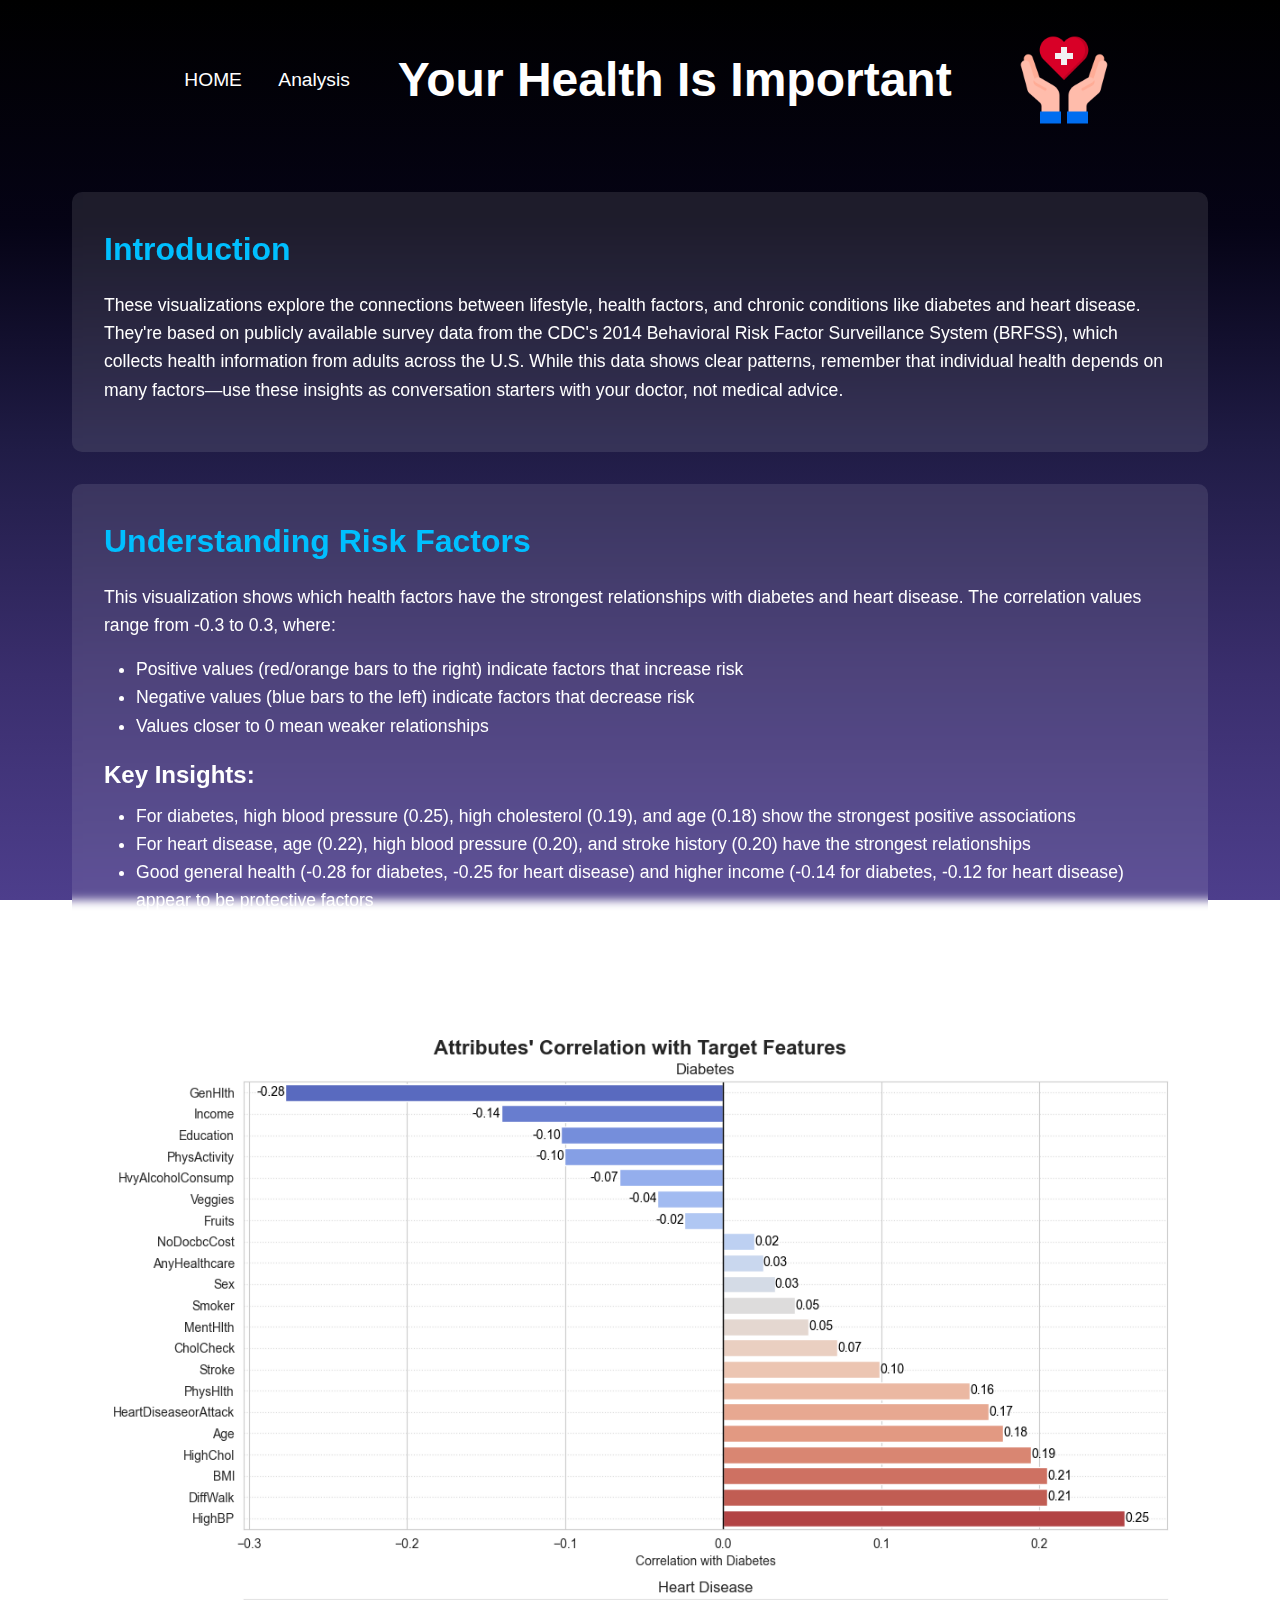
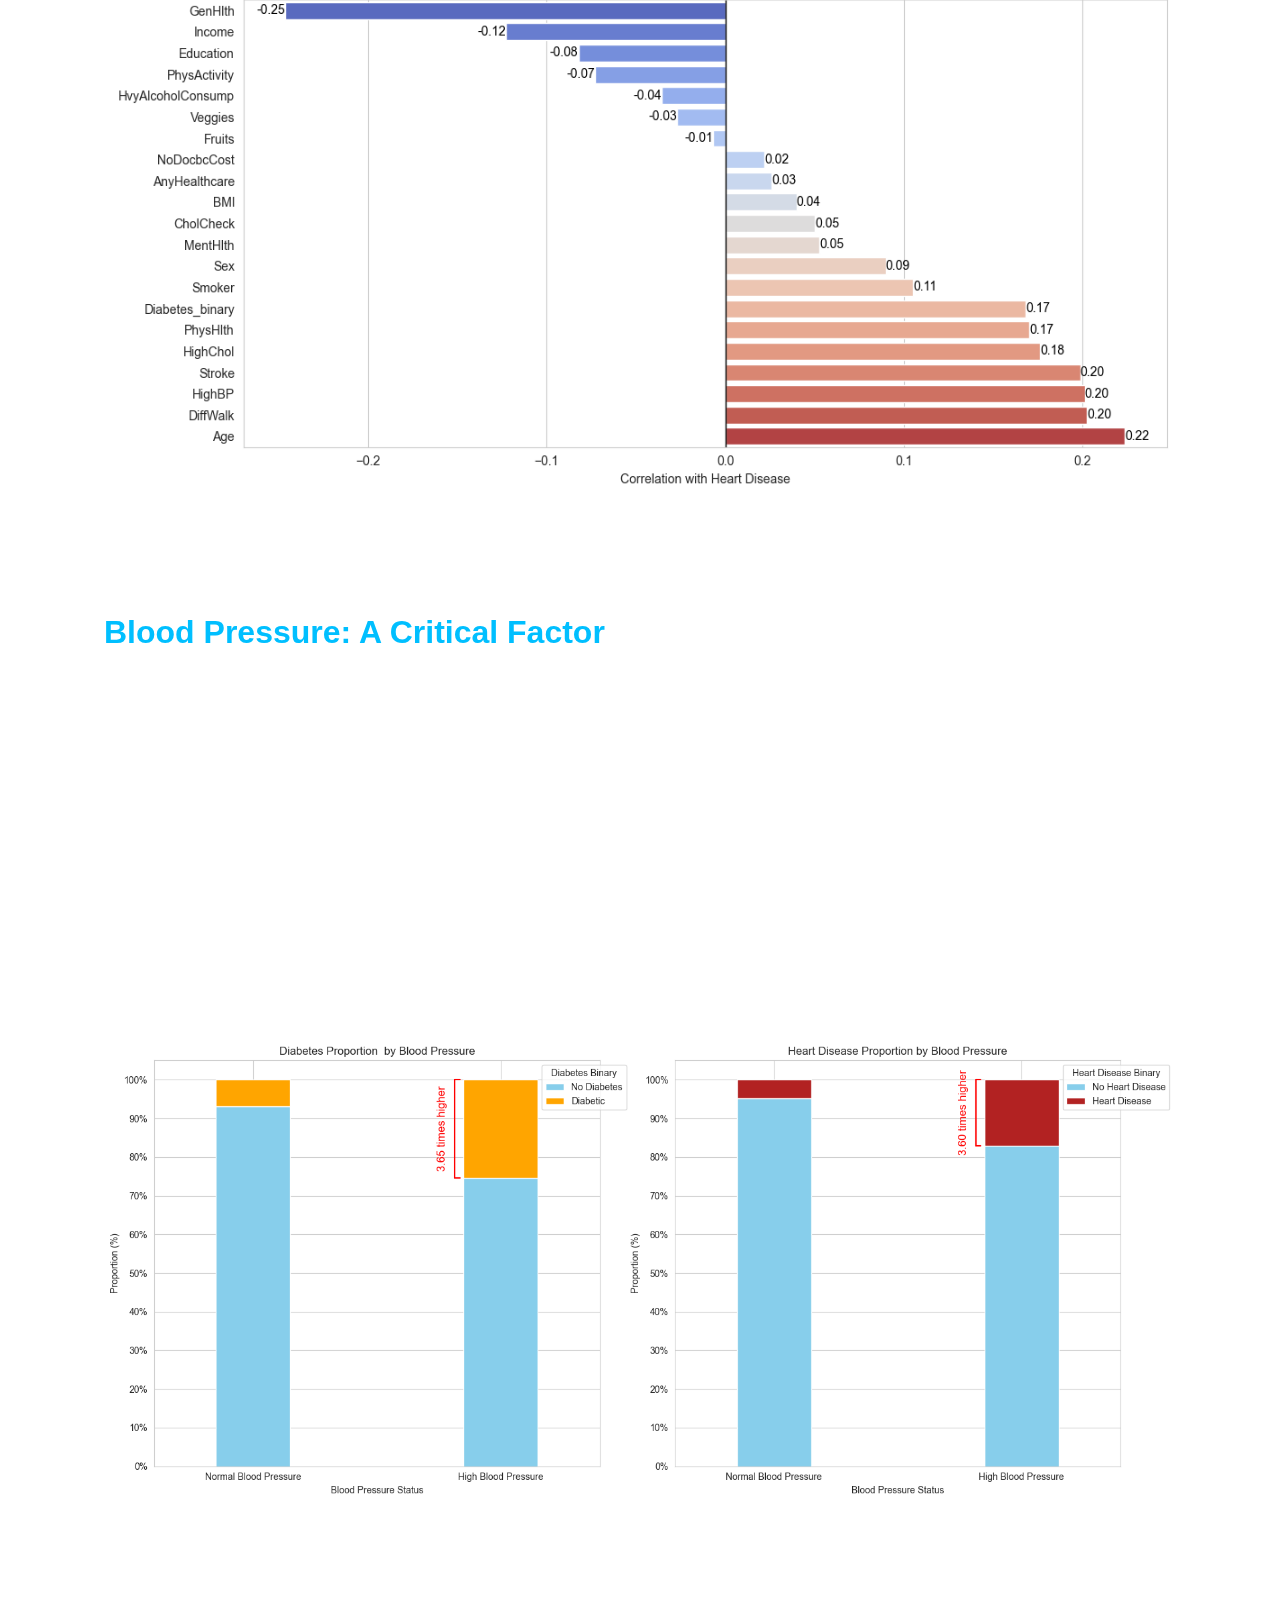
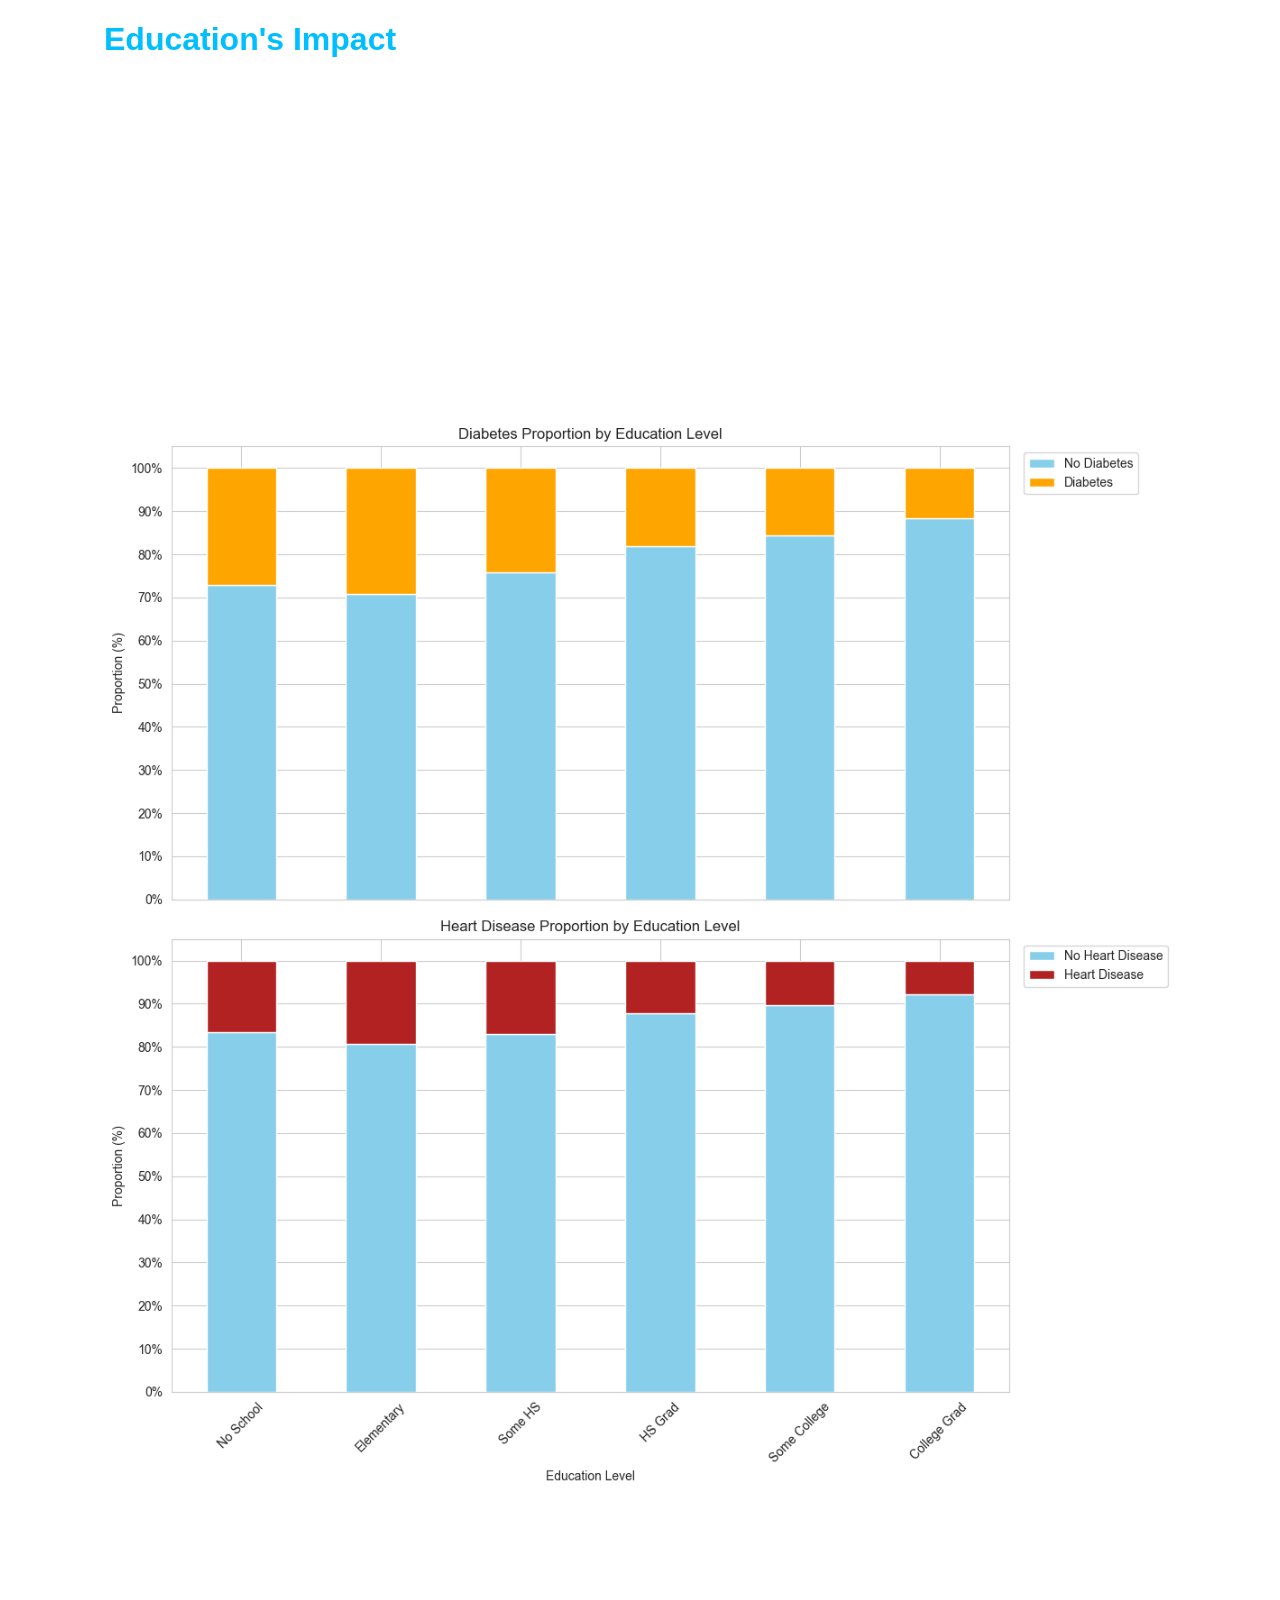
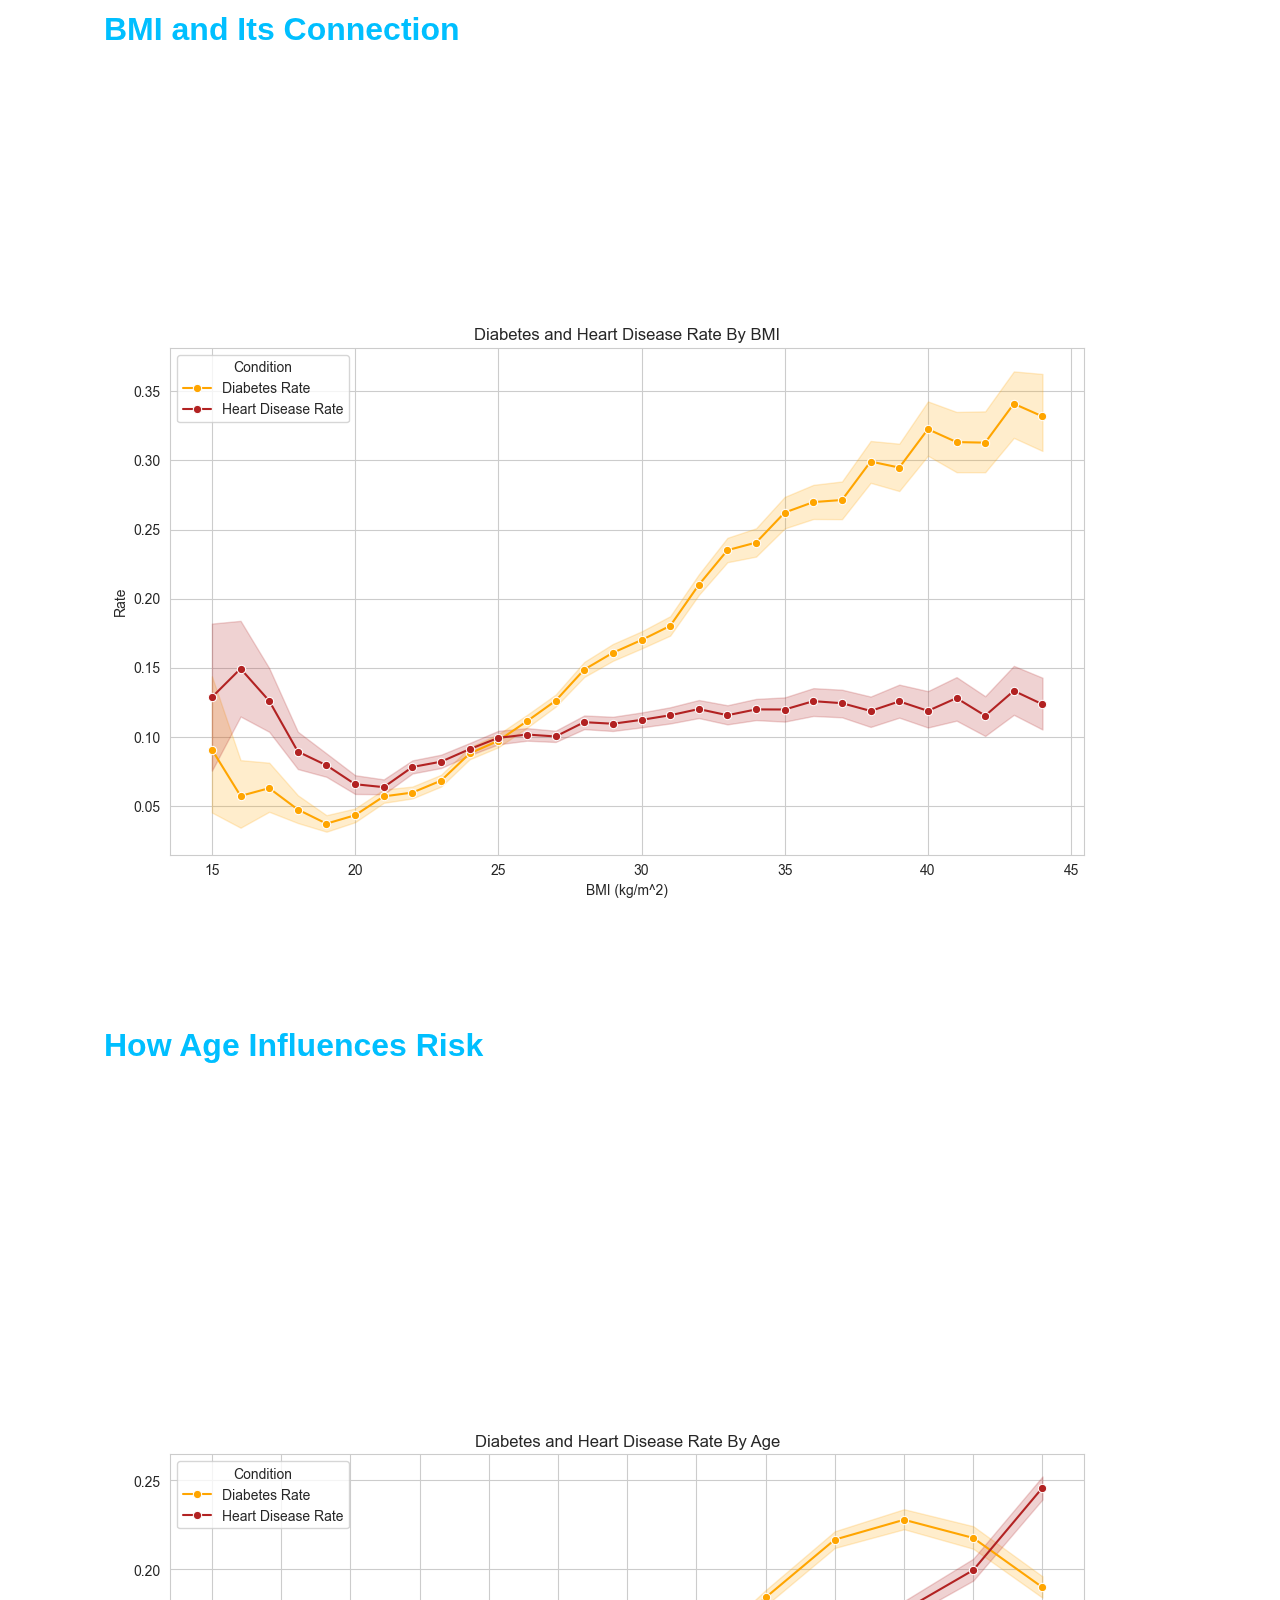
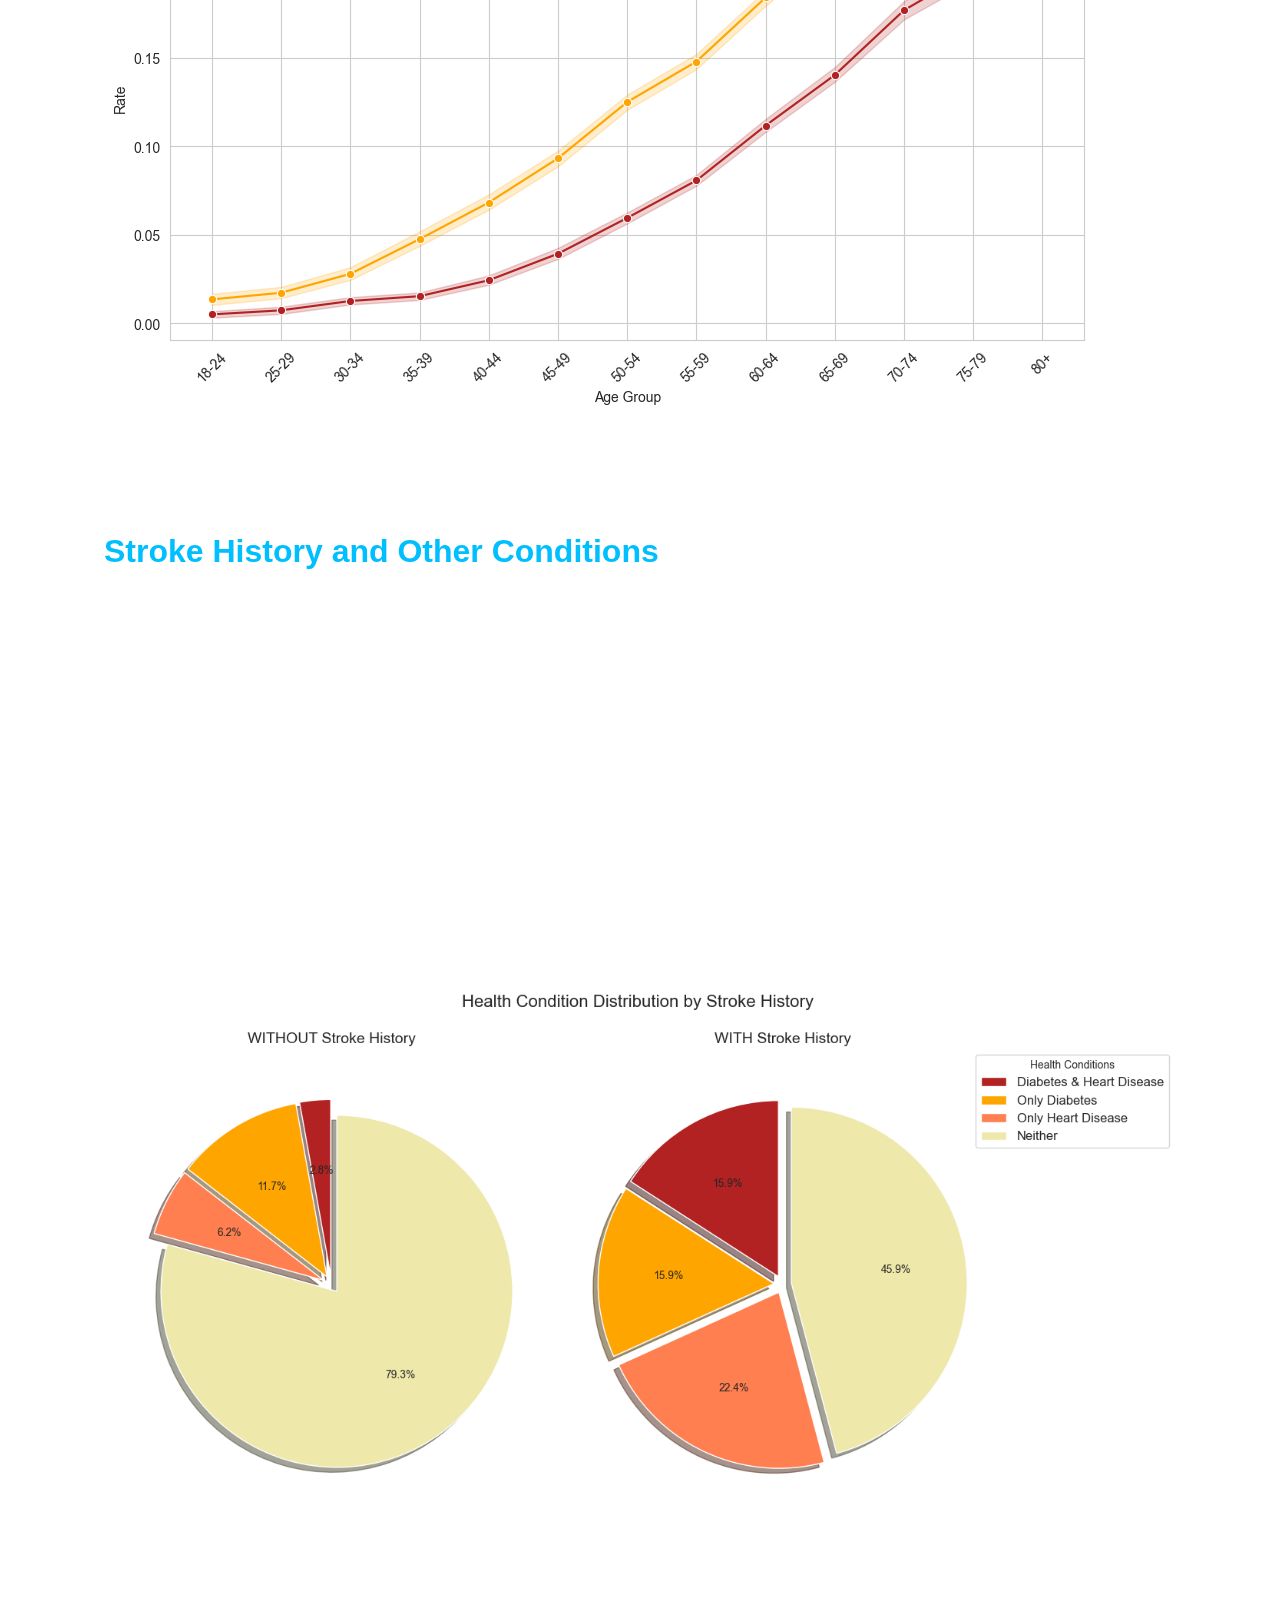
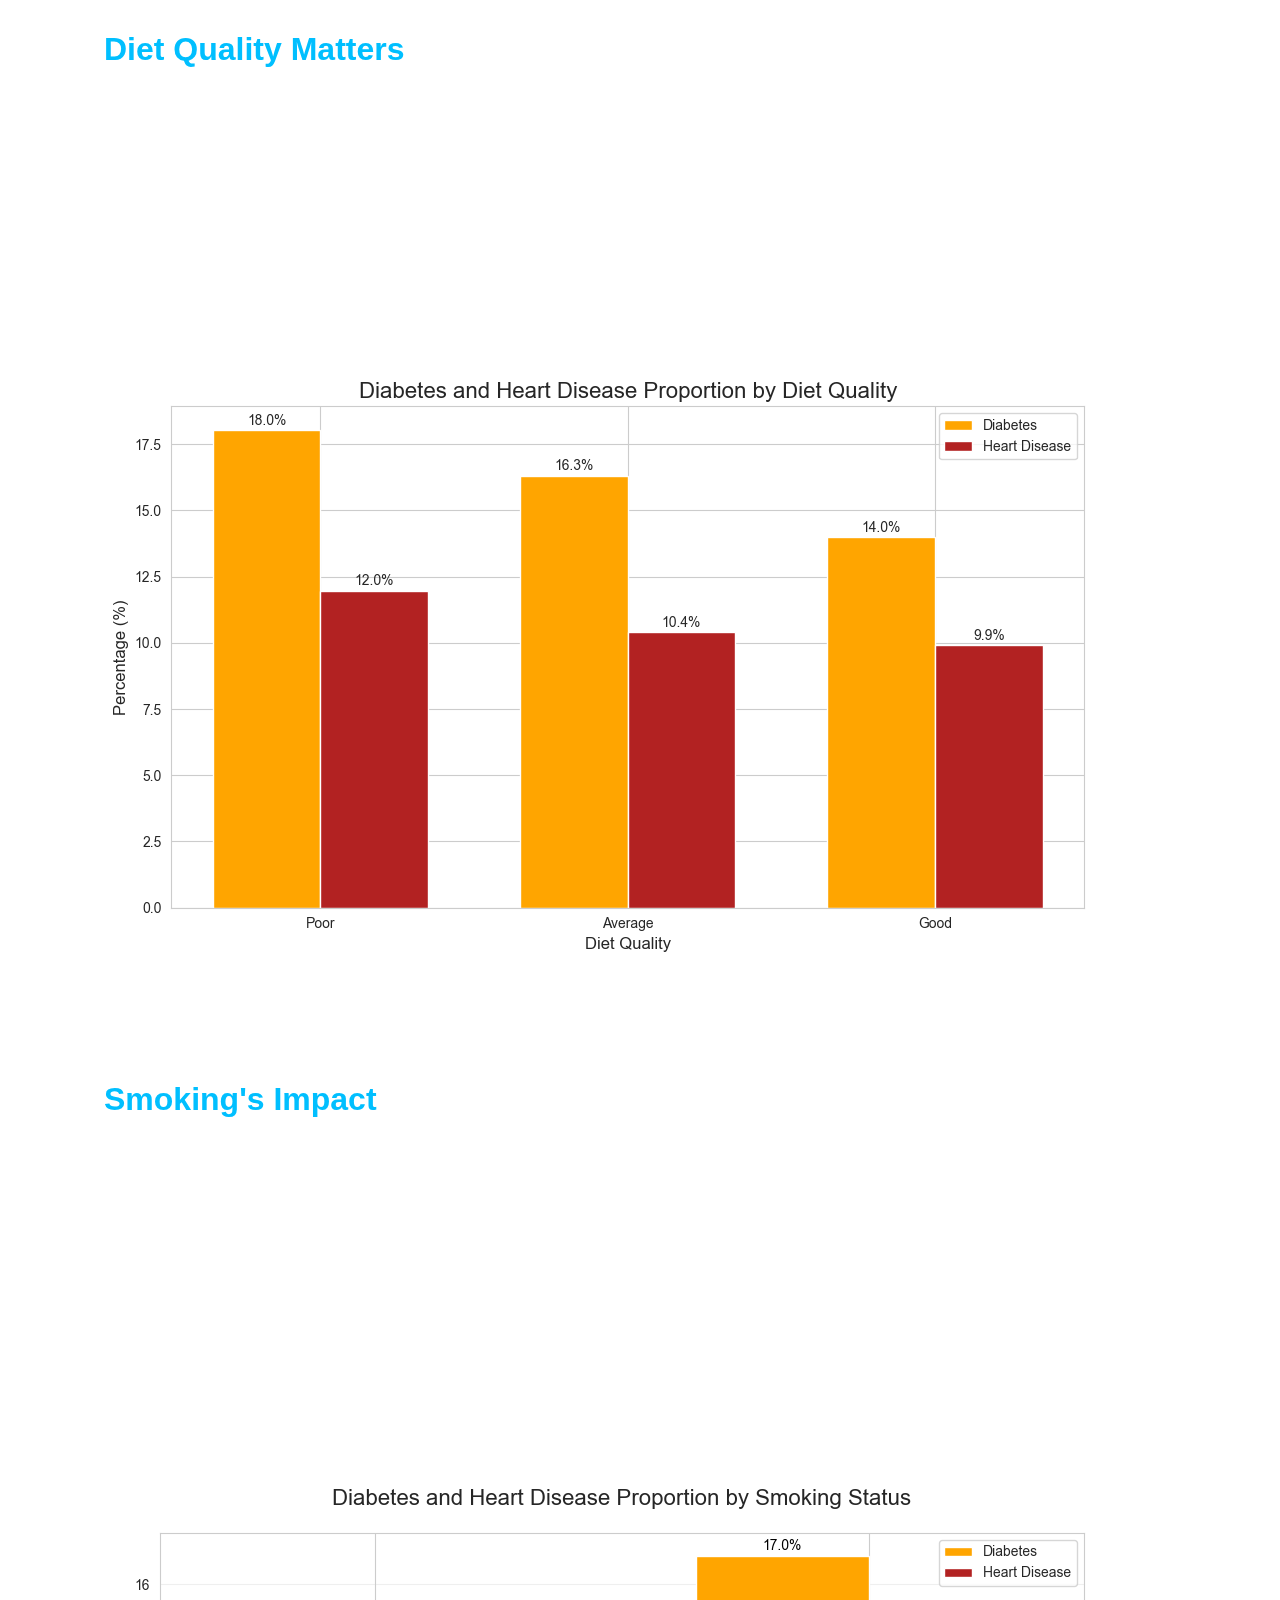
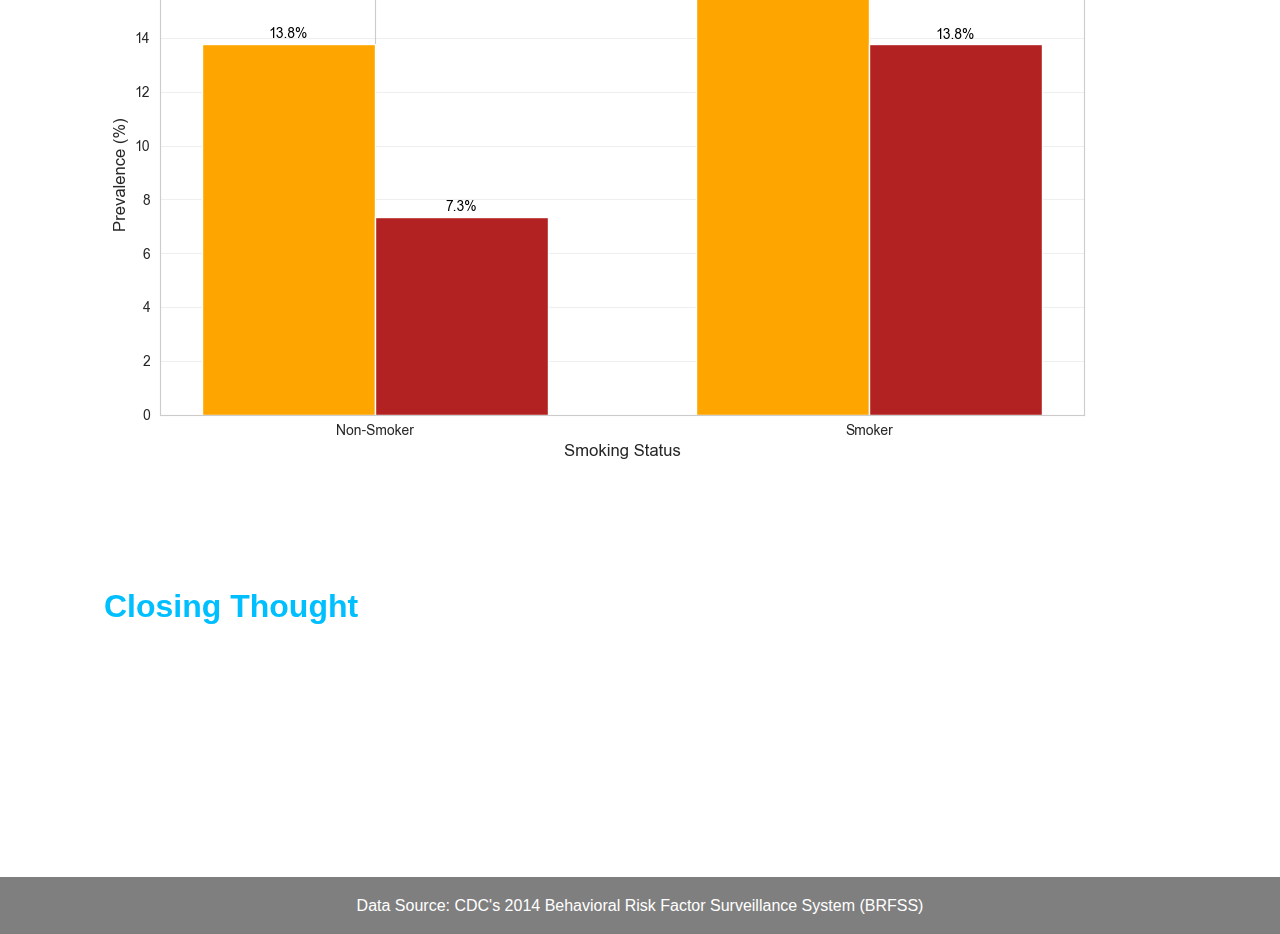
<file: website/Analysis.html>
<!DOCTYPE html>
<html lang="en">
<head>
    <meta charset="UTF-8">
    <meta name="viewport" content="width=device-width, initial-scale=1.0">
    <link rel="stylesheet" href="Analysis.css">
    <title>Health Risk Analysis</title>
</head>
<body>
    <header class="header">
        <nav class="nav">
            <a href="home.html">HOME</a>
            <a href="Analysis.html" class="active">Analysis</a>
        </nav>
        <h1 class="header_title">Your Health Is Important</h1>
        <img class="header_icon" src="icons/healthcare.png" alt="health care icon">
    </header>
    <main>
        <section class="section intro">
            <h2>Introduction</h2>
            <p>These visualizations explore the connections between lifestyle, health factors, and chronic conditions like diabetes and heart disease. They're based on publicly available survey data from the CDC's 2014 Behavioral Risk Factor Surveillance System (BRFSS), which collects health information from adults across the U.S. While this data shows clear patterns, remember that individual health depends on many factors—use these insights as conversation starters with your doctor, not medical advice.</p>
        </section>

        <section class="section risk-factors">
            <h2>Understanding Risk Factors</h2>
            <p>This visualization shows which health factors have the strongest relationships with diabetes and heart disease. The correlation values range from -0.3 to 0.3, where:</p>
            <ul>
                <li>Positive values (red/orange bars to the right) indicate factors that increase risk</li>
                <li>Negative values (blue bars to the left) indicate factors that decrease risk</li>
                <li>Values closer to 0 mean weaker relationships</li>
            </ul>
            <h3>Key Insights:</h3>
            <ul>
                <li>For diabetes, high blood pressure (0.25), high cholesterol (0.19), and age (0.18) show the strongest positive associations</li>
                <li>For heart disease, age (0.22), high blood pressure (0.20), and stroke history (0.20) have the strongest relationships</li>
                <li>Good general health (-0.28 for diabetes, -0.25 for heart disease) and higher income (-0.14 for diabetes, -0.12 for heart disease) appear to be protective factors</li>
                <li>Physical activity shows a negative correlation with both conditions, suggesting that being active may help reduce risk</li>
            </ul>
            <p>These patterns highlight the importance of managing blood pressure and cholesterol levels, especially as we age, to reduce the risk of both diabetes and heart disease.</p>
            <img src="eda/output.png" alt="Risk Factors Visualization" class="visualization">
        </section>

        <section class="section blood-pressure">
            <h2>Blood Pressure: A Critical Factor</h2>
            <h3>For Diabetes:</h3>
            <ul>
                <li>Among people with high blood pressure, about 25% have diabetes</li>
                <li>Only about 7% of those with normal blood pressure have diabetes</li>
                <li>You're about 3.65 times more likely to have diabetes if you have high blood pressure</li>
            </ul>
            <h3>For Heart Disease:</h3>
            <ul>
                <li>Around 17% of people with high blood pressure have heart disease</li>
                <li>Only about 5% of those with normal blood pressure have heart disease</li>
                <li>You're 3.6 times more likely to have heart disease if you have high blood pressure</li>
            </ul>
            <p>These findings emphasize the critical importance of maintaining healthy blood pressure levels. Regular monitoring and management could significantly reduce your risk.</p>
            <img src="eda/output2.png" alt="Blood Pressure Charts" class="visualization">
        </section>

        <section class="section education">
            <h2>Education's Impact</h2>
            <h3>For Diabetes:</h3>
            <ul>
                <li>No formal education: 27% diabetes rate</li>
                <li>College graduates: 12% diabetes rate</li>
                <li>More than a 50% reduction in diabetes prevalence from lowest to highest education level</li>
            </ul>
            <h3>For Heart Disease:</h3>
            <ul>
                <li>No formal education: 17% heart disease rate</li>
                <li>College graduates: 7% heart disease rate</li>
                <li>Consistent inverse relationship across all education levels</li>
            </ul>
            <p>Education may play a protective role due to better health literacy, access to healthcare, and healthier lifestyle choices.</p>
            <img src="eda/output3.png" alt="Education Charts" class="visualization">
        </section>

        <section class="section bmi">
            <h2>BMI and Its Connection</h2>
            <h3>Key Findings:</h3>
            <ul>
                <li>Diabetes: Dramatic increase as BMI rises</li>
                <li>Low risk (under 5%) for BMI below 20</li>
                <li>Moderate risk (5-15%) for BMI between 20-30</li>
                <li>High risk (15-35%) for BMI above 30</li>
                <li>Heart disease: Risk stays between 10-15% across BMI levels, with a slight increase at higher BMI</li>
            </ul>
            <p>Maintaining a BMI below 25 is crucial for diabetes prevention, with a less pronounced impact on heart disease.</p>
            <img src="eda/output4.png" alt="BMI Line Graph" class="visualization">
        </section>

        <section class="section age">
            <h2>How Age Influences Risk</h2>
            <h3>Diabetes Risk:</h3>
            <ul>
                <li>Young adults (18-24): 1.4% risk</li>
                <li>Peaks at age 70-74: 23% risk</li>
                <li>Slight decrease for 80+: 19%</li>
            </ul>
            <h3>Heart Disease Risk:</h3>
            <ul>
                <li>Young adults: 0.7% risk</li>
                <li>Rises to 25% for 80+</li>
                <li>Continues climbing through all age groups</li>
            </ul>
            <p>Preventive measures and regular screenings are vital after age 45.</p>
            <img src="eda/output5.png" alt="Age Graph" class="visualization">
        </section>

        <section class="section stroke">
            <h2>Stroke History and Other Conditions</h2>
            <h3>Without Stroke History:</h3>
            <ul>
                <li>79.3% have neither condition</li>
                <li>11.7% have only diabetes</li>
                <li>6.2% have only heart disease</li>
                <li>2.8% have both</li>
            </ul>
            <h3>With Stroke History:</h3>
            <ul>
                <li>45.9% have neither condition</li>
                <li>15.9% have only diabetes</li>
                <li>22.4% have only heart disease</li>
                <li>15.9% have both</li>
            </ul>
            <p>Stroke survivors have a significantly higher risk of diabetes and heart disease, requiring comprehensive health management.</p>
            <img src="eda/output6.png" alt="Stroke Pie Charts" class="visualization">
        </section>

        <section class="section diet">
            <h2>Diet Quality Matters</h2>
            <h3>Diabetes:</h3>
            <ul>
                <li>Poor diet: 18.0% prevalence</li>
                <li>Good diet: 14.0% prevalence</li>
            </ul>
            <h3>Heart Disease:</h3>
            <ul>
                <li>Poor diet: 12.0% prevalence</li>
                <li>Good diet: 9.9% prevalence</li>
            </ul>
            <p>Improving diet quality can reduce diabetes risk by 22% and heart disease risk by 17.5%.</p>
            <img src="eda/output7.png" alt="Diet Bar Chart" class="visualization">
        </section>

        <section class="section smoking">
            <h2>Smoking's Impact</h2>
            <h3>Diabetes:</h3>
            <ul>
                <li>Non-smokers: 13.8% prevalence</li>
                <li>Smokers: 17.0% prevalence</li>
                <li>23% higher risk for smokers</li>
            </ul>
            <h3>Heart Disease:</h3>
            <ul>
                <li>Non-smokers: 7.3% prevalence</li>
                <li>Smokers: 13.8% prevalence</li>
                <li>89% higher risk for smokers</li>
            </ul>
            <p>Quitting smoking significantly reduces risk, especially for heart disease.</p>
            <img src="eda/output8.png" alt="Smoking Bar Chart" class="visualization">
        </section>

        <section class="section closing">
            <h2>Closing Thought</h2>
            <p>Health risks like high blood pressure or diabetes often develop silently over time. What makes this data powerful is how it reveals patterns we can actually do something about—whether it's getting checked more often or making small, sustainable changes. Your future self will thank you.</p>
        </section>
    </main>
    <footer>
        <p>Data Source: CDC's 2014 Behavioral Risk Factor Surveillance System (BRFSS)</p>
    </footer>
</body>
</html>
</file>
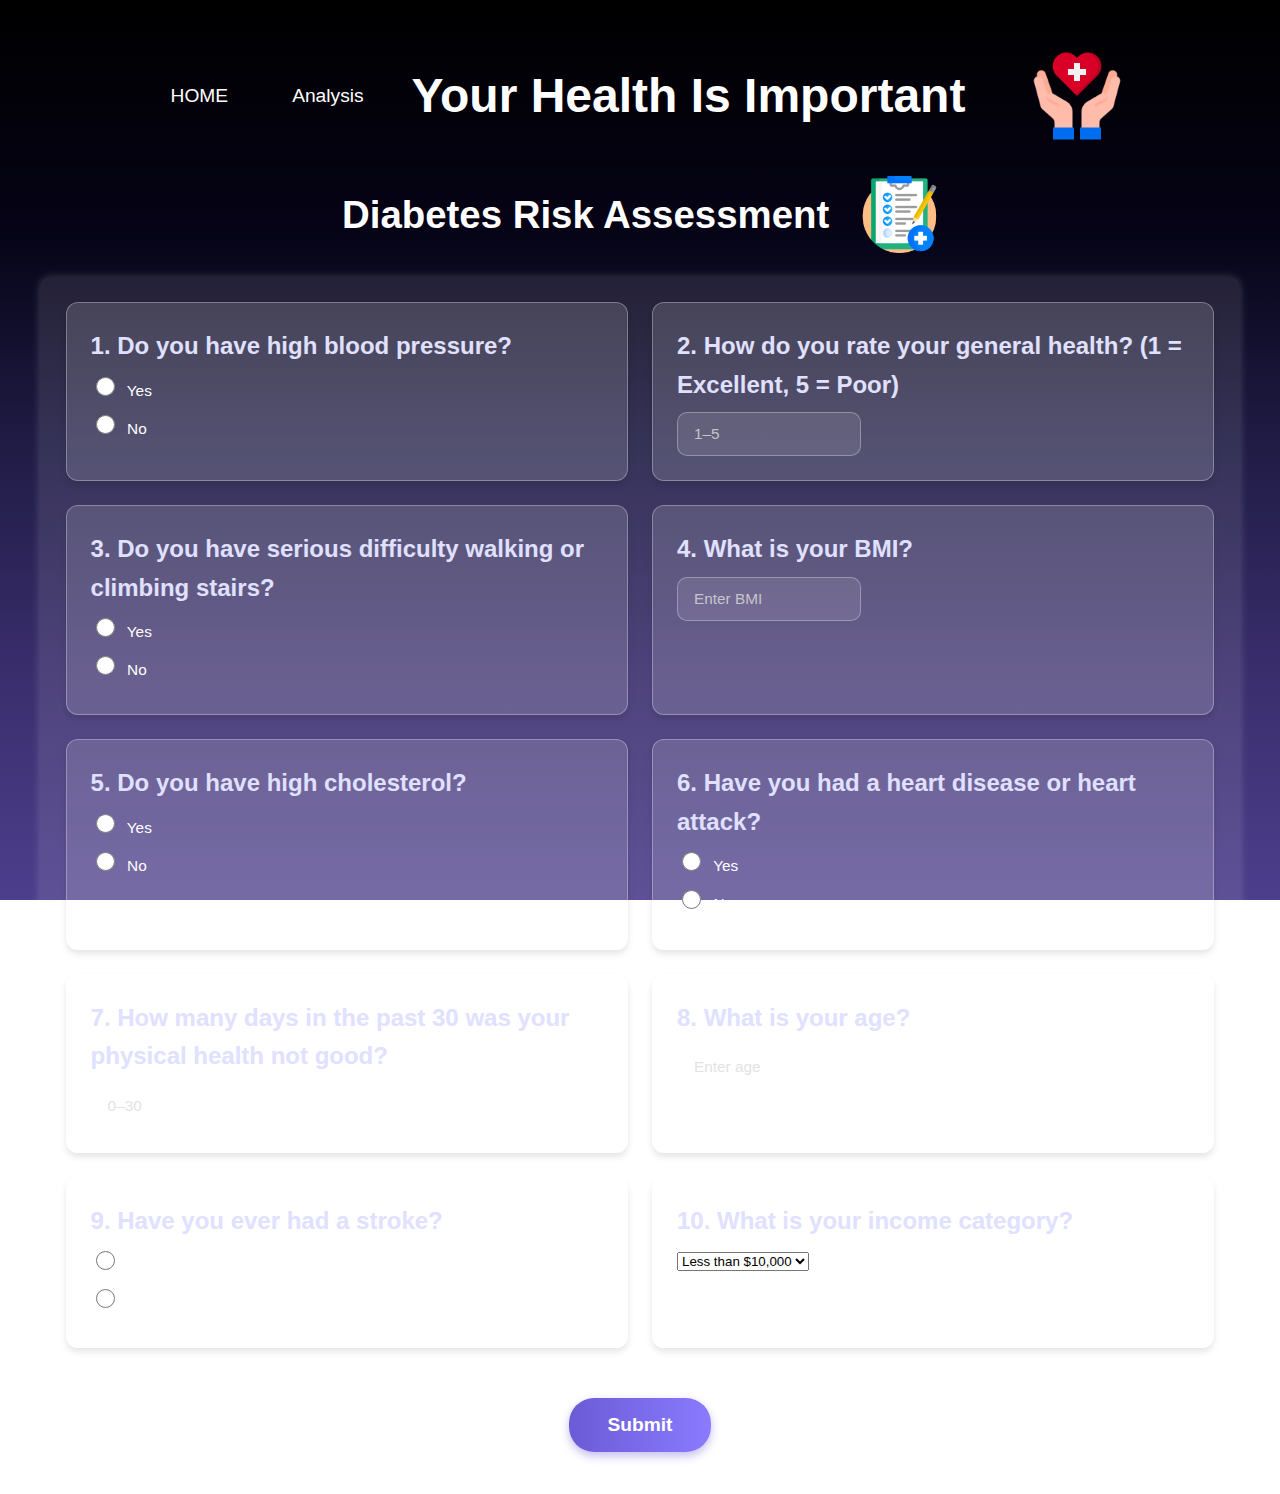
<file: website/diabatesTest.html>
<!DOCTYPE html>
<html lang="en">
<head>
  <meta charset="UTF-8">
  <meta name="viewport" content="width=device-width, initial-scale=1.0">
  <link rel="stylesheet" href="Test.css">
  <title>Diabetes Risk Assessment</title>
</head>
<body>
  <header class="header">
    <a href="home.html">HOME</a>
    <a href="Analysis.html">Analysis</a>
    <h1 class="header_title">Your Health Is Important</h1>
    <img class="header_icon" src="icons/healthcare.png" alt="health care icon">
  </header>

  <div class="test_info">
    <h2>Diabetes Risk Assessment</h2>
    <img class="check_icon" src="icons/health-check.png" alt="Check icon">
  </div>

  <main>
    <form id="diabetesForm">
      <div class="questions">
        <div class="question">
          <h3>1. Do you have high blood pressure?</h3>
          <label><input type="radio" name="HighBP" value="1" required> Yes</label>
          <label><input type="radio" name="HighBP" value="0"> No</label>
        </div>
        <div class="question">
          <h3>2. How do you rate your general health? (1 = Excellent, 5 = Poor)</h3>
          <input type="number" name="GenHlth" placeholder="1–5" min="1" max="5" required>
        </div>
        <div class="question">
          <h3>3. Do you have serious difficulty walking or climbing stairs?</h3>
          <label><input type="radio" name="DiffWalk" value="1" required> Yes</label>
          <label><input type="radio" name="DiffWalk" value="0"> No</label>
        </div>
        <div class="question">
          <h3>4. What is your BMI?</h3>
          <input type="number" name="BMI" placeholder="Enter BMI" min="0" max="100" step="0.1" required>
        </div>
        <div class="question">
          <h3>5. Do you have high cholesterol?</h3>
          <label><input type="radio" name="HighChol" value="1" required> Yes</label>
          <label><input type="radio" name="HighChol" value="0"> No</label>
        </div>
        <div class="question">
          <h3>6. Have you had a heart disease or heart attack?</h3>
          <label><input type="radio" name="HeartDiseaseorAttack" value="1" required> Yes</label>
          <label><input type="radio" name="HeartDiseaseorAttack" value="0"> No</label>
        </div>
        <div class="question">
          <h3>7. How many days in the past 30 was your physical health not good?</h3>
          <input type="number" name="PhysHlth" placeholder="0–30" min="0" max="30" required>
        </div>
        <div class="question">
          <h3>8. What is your age?</h3>
          <input type="number" name="Age" placeholder="Enter age" min="0" max="120" required>
        </div>
        <div class="question">
          <h3>9. Have you ever had a stroke?</h3>
          <label><input type="radio" name="Stroke" value="1" required> Yes</label>
          <label><input type="radio" name="Stroke" value="0"> No</label>
        </div>
        <div class="question">
          <h3>10. What is your income category?</h3>
          <select name="income" required>
            <option value="1">Less than $10,000</option>
            <option value="2">$10,000–$15,000</option>
            <option value="3">$15,000–$20,000</option>
            <option value="4">$20,000–$25,000</option>
            <option value="5">$25,000–$35,000</option>
            <option value="6">$35,000–$50,000</option>
            <option value="7">$50,000–$75,000</option>
            <option value="8">$75,000 or more</option>
          </select>
        </div>
        <div class="submit-btn">
          <button type="submit">Submit</button>
        </div>
      </div>
    </form>

    <div id="resultSection" class="result-section">
      <h3>Test Result</h3>
      <p id="resultMessage"></p>
      <div class="retake-btn">
        <button id="retakeButton">Retake Test</button>
      </div>
    </div>
  </main>

  <script>
    const form = document.getElementById('diabetesForm');
    const resultSection = document.getElementById('resultSection');
    const resultMessage = document.getElementById('resultMessage');
    const retakeButton = document.getElementById('retakeButton');

    form.addEventListener('submit', async (e) => {
      e.preventDefault();
      const data = Object.fromEntries(new FormData(e.target));
      try {
        const res = await fetch('http://127.0.0.1:5000/diabetes_test', {
          method: 'POST',
          headers: { 'Content-Type': 'application/json' },
          body: JSON.stringify(data),
        });
        const result = await res.json();
        resultMessage.textContent = res.ok ? result.message : result.error || 'An error occurred.';
        resultMessage.className = res.ok ? 'success' : 'error';
        resultSection.classList.add('show');
        window.scrollTo({ top: resultSection.offsetTop, behavior: 'smooth' });
      } catch {
        resultMessage.textContent = 'Failed to connect to the server.';
        resultMessage.className = 'error';
        resultSection.classList.add('show');
        window.scrollTo({ top: resultSection.offsetTop, behavior: 'smooth' });
      }
    });

    retakeButton.addEventListener('click', () => {
      form.reset();
      resultSection.classList.remove('show');
      window.scrollTo({ top: 0, behavior: 'smooth' });
    });
  </script>
</body>
</html>
</file>
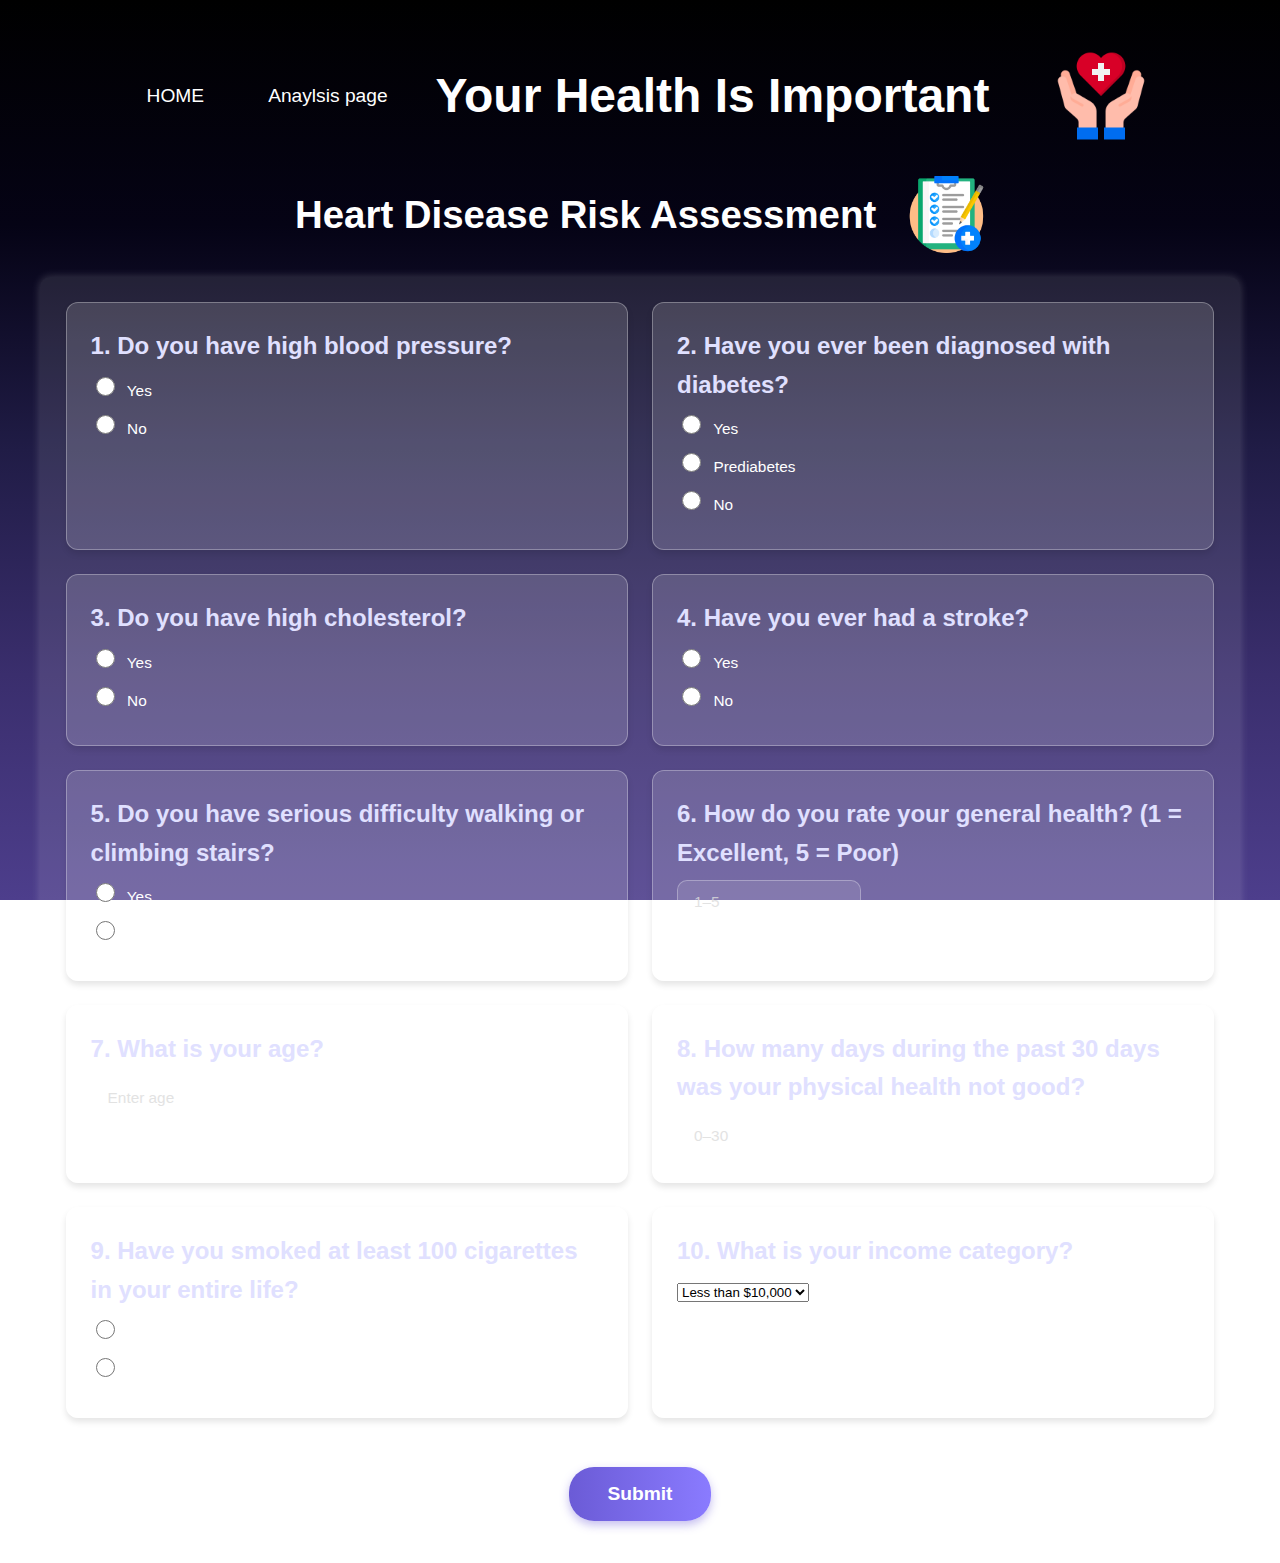
<file: website/heartTest.html>
<!DOCTYPE html>
<html lang="en">
<head>
  <meta charset="UTF-8">
  <meta name="viewport" content="width=device-width, initial-scale=1.0">
  <link rel="stylesheet" href="Test.css">
  <title>Heart Disease Test</title>
</head>
<body>
  <header class="header">
    <a href="home.html">HOME</a>
    <a href="Analysis.html">Anaylsis page</a>
    <h1 class="header_title">Your Health Is Important</h1>
    <img class="header_icon" src="icons/healthcare.png" alt="health care icon">
  </header>

  <div class="test_info">
    <h2>Heart Disease Risk Assessment</h2>
    <img class="check_icon" src="icons/health-check.png" alt="Check icon">
  </div>

  <main>
    <form id="heartForm">
      <div class="questions">
        <div class="question">
          <h3>1. Do you have high blood pressure?</h3>
          <label><input type="radio" name="highbp" value="1" required> Yes</label>
          <label><input type="radio" name="highbp" value="0"> No</label>
        </div>
        <div class="question">
          <h3>2. Have you ever been diagnosed with diabetes?</h3>
          <label><input type="radio" name="diabetes" value="1" required> Yes</label>
          <label><input type="radio" name="diabetes" value="0.5"> Prediabetes</label>
          <label><input type="radio" name="diabetes" value="0"> No</label>
        </div>
        <div class="question">
          <h3>3. Do you have high cholesterol?</h3>
          <label><input type="radio" name="highchol" value="1" required> Yes</label>
          <label><input type="radio" name="highchol" value="0"> No</label>
        </div>
        <div class="question">
          <h3>4. Have you ever had a stroke?</h3>
          <label><input type="radio" name="stroke" value="1" required> Yes</label>
          <label><input type="radio" name="stroke" value="0"> No</label>
        </div>
        <div class="question">
          <h3>5. Do you have serious difficulty walking or climbing stairs?</h3>
          <label><input type="radio" name="diffwalk" value="1" required> Yes</label>
          <label><input type="radio" name="diffwalk" value="0"> No</label>
        </div>
        <div class="question">
          <h3>6. How do you rate your general health? (1 = Excellent, 5 = Poor)</h3>
          <input type="number" name="genhlth" placeholder="1–5" min="1" max="5" required>
        </div>
        <div class="question">
          <h3>7. What is your age?</h3>
          <input type="number" name="age" placeholder="Enter age" min="0" max="120" required>
        </div>
        <div class="question">
          <h3>8. How many days during the past 30 days was your physical health not good?</h3>
          <input type="number" name="physhlth" placeholder="0–30" min="0" max="30" required>
        </div>
        <div class="question">
          <h3>9. Have you smoked at least 100 cigarettes in your entire life?</h3>
          <label><input type="radio" name="smoker" value="1" required> Yes</label>
          <label><input type="radio" name="smoker" value="0"> No</label>
        </div>
        <div class="question">
          <h3>10. What is your income category?</h3>
          <select name="income" required>
            <option value="1">Less than $10,000</option>
            <option value="2">$10,000–$15,000</option>
            <option value="3">$15,000–$20,000</option>
            <option value="4">$20,000–$25,000</option>
            <option value="5">$25,000–$35,000</option>
            <option value="6">$35,000–$50,000</option>
            <option value="7">$50,000–$75,000</option>
            <option value="8">$75,000 or more</option>
          </select>
        </div>

        <div class="submit-btn">
          <button type="submit">Submit</button>
        </div>
      </div>
    </form>

    <div id="resultSection" class="result-section">
      <h3>Test Result</h3>
      <p id="resultMessage"></p>
      <div class="retake-btn">
        <button id="retakeButton">Retake Test</button>
      </div>
    </div>
  </main>

  <script>
    const form = document.getElementById('heartForm');
    const resultSection = document.getElementById('resultSection');
    const resultMessage = document.getElementById('resultMessage');
    const retakeButton = document.getElementById('retakeButton');

    form.addEventListener('submit', async (event) => {
      event.preventDefault();

      const formData = new FormData(event.target);
      const data = {
        highbp: formData.get('highbp'),
        diabetes: formData.get('diabetes'),
        highchol: formData.get('highchol'),
        stroke: formData.get('stroke'),
        diffwalk: formData.get('diffwalk'),
        genhlth: formData.get('genhlth'),
        age: formData.get('age'),
        physhlth: formData.get('physhlth'),
        smoker: formData.get('smoker'),
        income: formData.get('income')
      };

      try {
        const response = await fetch('http://127.0.0.1:5000/heart_test', {
          method: 'POST',
          headers: {
            'Content-Type': 'application/json',
          },
          body: JSON.stringify(data),
        });

        const result = await response.json();

        if (response.ok) {
          resultMessage.textContent = result.message;
          resultMessage.className = 'success';
        } else {
          resultMessage.textContent = result.error || 'An error occurred.';
          resultMessage.className = 'error';
        }

        resultSection.classList.add('show');
        window.scrollTo({ top: resultSection.offsetTop, behavior: 'smooth' });
      } catch (error) {
        resultMessage.textContent = 'Failed to connect to the server.';
        resultMessage.className = 'error';
        resultSection.classList.add('show');
        window.scrollTo({ top: resultSection.offsetTop, behavior: 'smooth' });
      }
    });

    retakeButton.addEventListener('click', () => {
      form.reset();
      resultSection.classList.remove('show');
      window.scrollTo({ top: 0, behavior: 'smooth' });
    });
  </script>
</body>
</html>
</file>
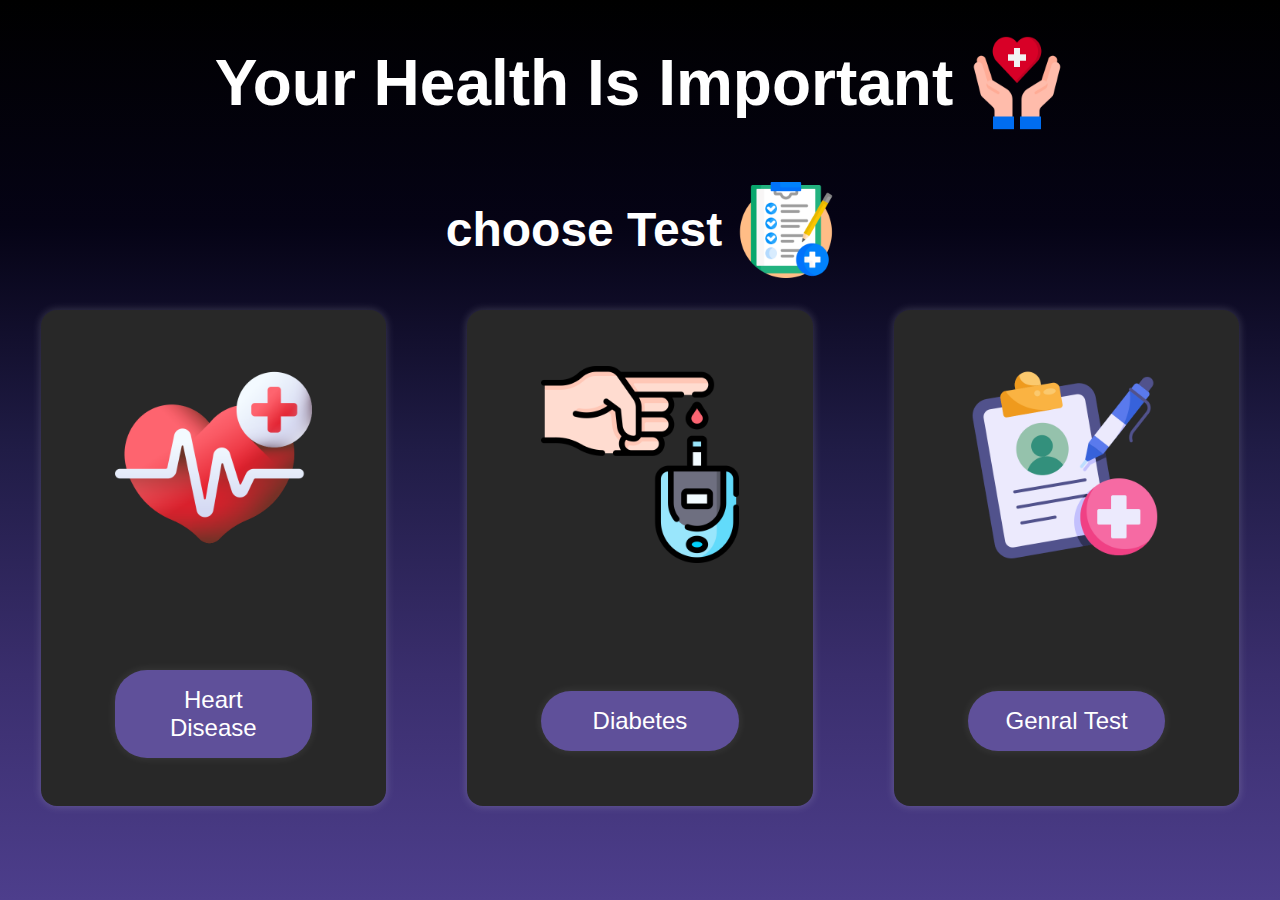
<file: website/home.html>
<!DOCTYPE html>
<html lang="en">
<head>
    <meta charset="UTF-8">
    <meta name="viewport" content="width=device-width, initial-scale=1.0">
    <link rel="stylesheet" href="home.css">
    <title>Health Test</title>
</head>
<body>
    <header class="header">
        <h1 class="header_title">Your Health Is Important</h1>
        <img class="header_icon" src="icons/healthcare.png" alt="healt care icon">
    </header>

    <main>
        <div class="choose_test">
            <h2>choose Test</h2>
            <img class="check_icon" src="icons/health-check.png" alt="check icon">
        </div>
        <section>
            <div class="card">
                <img src="icons/medical-check.png" alt="medical check icon">
                <button>Heart Disease</button>
            </div>
            <div class="card">
                <img src="icons/sugar-blood-level.png" alt="sugar blood level icon">
                <button>Diabetes</button>
            </div>
            <div class="card">
                <img src="icons/medical-report.png" alt="medication list icon">
                <button>Genral Test</button>
            </div>
        </section>
    </main>
</body>
</html>
</file>
<file: docs/index.css>
/* Reset some default browser styles */
body, h1, h2, h3 {
    margin: 0;
    padding: 0;
}

body {
    font-family: Arial, sans-serif;
    line-height: 1.6;
    /* make linear gradinet in background */
    background: linear-gradient(180deg, #000000, #050315, #201C46, #3A2E6D, #4D3E8C);
    background-repeat: no-repeat;
    background-position: center;
    background-attachment:fixed;
    background-size: cover; 
    color: #fff;
    width: 100%;    
    height: 100vh;
}

.header {
    display: flex;
    justify-content: center;
    align-items: center;
    padding: 2rem;
    gap: 2rem;
    position: relative;
}

.header a {
    text-decoration: none;
    color: #fff;
    font-size: 1.2rem;
    font-weight: 500;
    padding: 0.5rem 1rem;
    transition: color 0.3s ease, transform 0.3s ease;
}

.header a:hover {
    color: #007BFF;
    transform: scale(1.05);
}

.header_title {
    font-size: 3rem;
    font-weight: 700;
    color: #fff;
    margin-right: 1rem;
    text-align: center;
}

.header_icon {
    width: 6rem;
    height: auto;
    object-fit: contain;
    margin-left: 1rem;
}

.header a{
  font-size: 1.8rem;
  font-weight: 500;
}

@media (max-width: 768px) {
    .header {
        flex-direction: column;
    }
    .header_title {
        font-size: 2.5rem;
        margin-bottom: 1rem;
    }
    .header_icon {
        width: 4rem;
    }
}

.choose_test{
    display: flex;
    justify-content: center;
    align-items: center;
    padding: 1rem;
}

.choose_test h2{
    font-size: 3rem;
    font-weight: bold;  
}

.choose_test img{
    margin-left: 1rem;
    width: 6rem;
}

main{
    display: flex;
    flex-direction: column;
    align-items: center;   
    justify-content: space-around;
}

/* General Section Styling */
section {
    display: flex;
    justify-content: center;
    flex-wrap: wrap;
    padding: clamp(1rem, 2vw, 2rem);
    gap: clamp(1rem, 2vw, 2rem);
    max-width: 1200px;
    margin: 0 auto;
  }
  
  /* Card Styling */
  .card {
    width: clamp(200px, 22%, 300px);
    height: 27rem;
    margin: 1rem;
    padding: clamp(1.5rem, 2vw, 2rem);
    background: linear-gradient(135deg, #2a2a4a, #1a1a2a);
    border-radius: 1.5rem;
    box-shadow: 0 4px 15px rgba(255, 255, 255, 0.1);
    display: flex;
    flex-direction: column;
    align-items: center;
    justify-content: center;
    gap: 2rem;
    transition: transform 0.3s ease, box-shadow 0.3s ease;
    border: 1px solid rgba(255, 255, 255, 0.1);
  }
  
  .card:hover {
    transform: translateY(-5px);
    box-shadow: 0 8px 20px rgba(107, 91, 214, 0.3);
    background: linear-gradient(135deg, #3a3a6a, #2a2a4a);
  }
  
  .card img {
    width: 60%;
    height: auto;
    filter: drop-shadow(0 2px 5px rgba(0, 0, 0, 0.3));
    transition: transform 0.3s ease;
  }
  
  .card:hover img {
    transform: scale(1.1);
  }
  
  /* Button Styling */
  .card button {
    display: inline-flex;
    align-items: center;
    justify-content: center;
    padding: 0.75rem 2rem;
    border-radius: 999px;
    border: none;
    background: linear-gradient(90deg, #8a7bff 0%, #6b5bd6 100%);
    color: #ffffff;
    font-size: 1.2rem;
    font-weight: 600;
    box-shadow: 0 4px 12px rgba(0, 0, 0, 0.15);
    transition: transform 0.2s ease, box-shadow 0.2s ease;
  }
  
  .card button:hover {
    transform: translateY(-2px);
    box-shadow: 0 8px 20px rgba(0, 0, 0, 0.2);
  }
  
  .card button:active {
    transform: translateY(0);
    box-shadow: 0 2px 6px rgba(0, 0, 0, 0.1);
  }
  
  /* Image + Button Spacing */
  .card img + button {
    margin-top: 1.5rem;
  }
  
  /* Responsive Adjustments */
  @media (min-width: 769px) {
    section {
      flex-direction: row;
    }
  }
  
  @media (max-width: 768px) {
    section {
      flex-direction: column;
      align-items: center;
    }
  
    .card {
      width: clamp(250px, 90%, 350px);
      height: 24rem;
      gap: 1.5rem;
      margin: 0.5rem 0;
    }
  
    .card img {
      width: 50%;
    }
  
    .card button {
      width: 70%;
      font-size: clamp(0.9rem, 1.2vw, 1.2rem);
    }
  }
  
  @media (max-width: 480px) {
    .card {
      width: 90%;
      height: 22rem;
      padding: 1rem;
      gap: 1rem;
    }
  
    .card img {
      width: 45%;
    }
  
    .card button {
      font-size: clamp(0.8rem, 1vw, 1rem);
      padding: 0.75rem 1.5rem;
    }
  }
  
  @media (max-width: 320px) {
    .header h1,
    .choose_test h2 {
      font-size: 1.5rem;
    }
  
    .header_icon {
      width: 3rem;
    }
  
    .choose_test img {
      width: 3rem;
    }
  
    .card {
      padding: 0.5rem;
    }
  
    .card img {
      width: 60%;
    }
  
    .card button {
      padding: 0.5rem 1rem;
      font-size: 0.8rem;
    }
  }
</file>
<file: website/Index.css>
/* Reset some default browser styles */
body, h1, h2, h3 {
    margin: 0;
    padding: 0;
}

body {
    font-family: Arial, sans-serif;
    line-height: 1.6;
    /* make linear gradinet in background */
    background: linear-gradient(180deg, #000000, #050315, #201C46, #3A2E6D, #4D3E8C);
    background-repeat: no-repeat;
    background-position: center;
    background-attachment:fixed;
    background-size: cover; 
    color: #fff;
    width: 100%;    
    height: 100vh;
}

.header {
    display: flex;
    justify-content: center;
    align-items: center;
    padding: 2rem;
    gap: 2rem;
    position: relative;
}

.header a {
    text-decoration: none;
    color: #fff;
    font-size: 1.2rem;
    font-weight: 500;
    padding: 0.5rem 1rem;
    transition: color 0.3s ease, transform 0.3s ease;
}

.header a:hover {
    color: #007BFF;
    transform: scale(1.05);
}

.header_title {
    font-size: 3rem;
    font-weight: 700;
    color: #fff;
    margin-right: 1rem;
    text-align: center;
}

.header_icon {
    width: 6rem;
    height: auto;
    object-fit: contain;
    margin-left: 1rem;
}

@media (max-width: 768px) {
    .header {
        flex-direction: column;
    }
    .header_title {
        font-size: 2.5rem;
        margin-bottom: 1rem;
    }
    .header_icon {
        width: 4rem;
    }
}

.choose_test{
    display: flex;
    justify-content: center;
    align-items: center;
    padding: 1rem;
}

.choose_test h2{
    font-size: 3rem;
    font-weight: bold;  
}

.choose_test img{
    margin-left: 1rem;
    width: 6rem;
}

main{
    display: flex;
    flex-direction: column;
    align-items: center;   
    justify-content: space-around;
}

/* General Section Styling */
section {
    display: flex;
    justify-content: center;
    flex-wrap: wrap;
    padding: clamp(1rem, 2vw, 2rem);
    gap: clamp(1rem, 2vw, 2rem);
    max-width: 1200px;
    margin: 0 auto;
  }
  
  /* Card Styling */
  .card {
    width: clamp(200px, 22%, 300px);
    height: 27rem;
    margin: 1rem;
    padding: clamp(1.5rem, 2vw, 2rem);
    background: linear-gradient(135deg, #2a2a4a, #1a1a2a);
    border-radius: 1.5rem;
    box-shadow: 0 4px 15px rgba(255, 255, 255, 0.1);
    display: flex;
    flex-direction: column;
    align-items: center;
    justify-content: center;
    gap: 2rem;
    transition: transform 0.3s ease, box-shadow 0.3s ease;
    border: 1px solid rgba(255, 255, 255, 0.1);
  }
  
  .card:hover {
    transform: translateY(-5px);
    box-shadow: 0 8px 20px rgba(107, 91, 214, 0.3);
    background: linear-gradient(135deg, #3a3a6a, #2a2a4a);
  }
  
  .card img {
    width: 60%;
    height: auto;
    filter: drop-shadow(0 2px 5px rgba(0, 0, 0, 0.3));
    transition: transform 0.3s ease;
  }
  
  .card:hover img {
    transform: scale(1.1);
  }
  
  /* Button Styling */
  .card button {
    display: inline-flex;
    align-items: center;
    justify-content: center;
    padding: 0.75rem 2rem;
    border-radius: 999px;
    border: none;
    background: linear-gradient(90deg, #8a7bff 0%, #6b5bd6 100%);
    color: #ffffff;
    font-size: 1.2rem;
    font-weight: 600;
    box-shadow: 0 4px 12px rgba(0, 0, 0, 0.15);
    transition: transform 0.2s ease, box-shadow 0.2s ease;
  }
  
  .card button:hover {
    transform: translateY(-2px);
    box-shadow: 0 8px 20px rgba(0, 0, 0, 0.2);
  }
  
  .card button:active {
    transform: translateY(0);
    box-shadow: 0 2px 6px rgba(0, 0, 0, 0.1);
  }
  
  /* Image + Button Spacing */
  .card img + button {
    margin-top: 1.5rem;
  }
  
  /* Responsive Adjustments */
  @media (min-width: 769px) {
    section {
      flex-direction: row;
    }
  }
  
  @media (max-width: 768px) {
    section {
      flex-direction: column;
      align-items: center;
    }
  
    .card {
      width: clamp(250px, 90%, 350px);
      height: 24rem;
      gap: 1.5rem;
      margin: 0.5rem 0;
    }
  
    .card img {
      width: 50%;
    }
  
    .card button {
      width: 70%;
      font-size: clamp(0.9rem, 1.2vw, 1.2rem);
    }
  }
  
  @media (max-width: 480px) {
    .card {
      width: 90%;
      height: 22rem;
      padding: 1rem;
      gap: 1rem;
    }
  
    .card img {
      width: 45%;
    }
  
    .card button {
      font-size: clamp(0.8rem, 1vw, 1rem);
      padding: 0.75rem 1.5rem;
    }
  }
  
  @media (max-width: 320px) {
    .header h1,
    .choose_test h2 {
      font-size: 1.5rem;
    }
  
    .header_icon {
      width: 3rem;
    }
  
    .choose_test img {
      width: 3rem;
    }
  
    .card {
      padding: 0.5rem;
    }
  
    .card img {
      width: 60%;
    }
  
    .card button {
      padding: 0.5rem 1rem;
      font-size: 0.8rem;
    }
  }
</file>
<file: docs/Analysis.css>
/* Reset default styles */
* {
    margin: 0;
    padding: 0;
    box-sizing: border-box;
}

body {
    font-family: 'Arial', sans-serif;
    line-height: 1.6;
    background: linear-gradient(180deg, #000000, #050315, #201C46, #3A2E6D, #4D3E8C);
    background-attachment: fixed;
    background-size: cover;
    color: #fff;
    min-height: 100vh;
    margin: 0;
}

.header {
    display: flex;
    justify-content: center;
    align-items: center;
    padding: 2rem;
    gap: 2rem;
    position: relative;
}

.header a {
    text-decoration: none;
    color: #fff;
    font-size: 1.2rem;
    font-weight: 500;
    padding: 0.5rem 1rem;
    transition: color 0.3s ease, transform 0.3s ease;
}

.header a:hover {
    color: #007BFF;
    transform: scale(1.05);
}

.header_title {
    font-size: 3rem;
    font-weight: 700;
    color: #fff;
    margin-right: 1rem;
    text-align: center;
}

.header_icon {
    width: 6rem;
    height: auto;
    object-fit: contain;
    margin-left: 1rem;
}

@media (max-width: 768px) {
    .header {
        flex-direction: column;
    }
    .header_title {
        font-size: 2.5rem;
        margin-bottom: 1rem;
    }
    .header_icon {
        width: 4rem;
    }
}

main {
    max-width: 1200px;
    margin: 0 auto;
    padding: 2rem;
}

.section {
    background: rgba(255, 255, 255, 0.1);
    border-radius: 10px;
    padding: 2rem;
    margin-bottom: 2rem;
    backdrop-filter: blur(5px);
}

.section h2 {
    font-size: 2rem;
    margin-bottom: 1rem;
    color: #00BFFF;
}

.section h3 {
    font-size: 1.5rem;
    margin: 1rem 0 0.5rem;
    color: #fff;
}

.section p, .section ul {
    font-size: 1.1rem;
    margin-bottom: 1rem;
}

.section ul {
    list-style: disc;
    padding-left: 2rem;
}

.visualization {
    max-width: 100%;
    height: auto;
    margin: 1rem 0;
    border-radius: 5px;
    display: block;
}

footer {
    text-align: center;
    padding: 1rem;
    background: rgba(0, 0, 0, 0.5);
    margin-top: 2rem;
}

@media (max-width: 768px) {
    .header {
        flex-direction: column;
        padding: 1.5rem;
    }

    .header_title {
        font-size: 2rem;
    }

    .header_icon {
        width: 4rem;
    }

    .nav {
        flex-direction: column;
        align-items: center;
    }

    .section {
        padding: 1.5rem;
    }

    .section h2 {
        font-size: 1.8rem;
    }

    .section h3 {
        font-size: 1.3rem;
    }
}

@media (max-width: 480px) {
    .header_title {
        font-size: 1.8rem;
    }

    .header a {
        font-size: 1rem;
    }

    .section {
        padding: 1rem;
    }

    .section h2 {
        font-size: 1.5rem;
    }

    .section p, .section ul {
        font-size: 1rem;
    }
}
</file>
<file: docs/Test.css>
/* Reset some default browser styles */
body, h1, h2, h3, p {
    margin: 0;
    padding: 0;
}

body {
    font-family: Arial, sans-serif;
    line-height: 1.6;
    background: linear-gradient(180deg, #000000, #050315, #201C46, #3A2E6D, #4D3E8C);
    background-repeat: no-repeat;
    background-position: center;
    background-attachment: fixed;
    background-size: cover;
    color: #fff;
    width: 100%;
    min-height: 100vh; /* Changed to min-height for better responsiveness */
    padding: 1rem; /* Reduced padding for smaller screens */
    box-sizing: border-box;
}

.header {
    display: flex;
    justify-content: center;
    align-items: center;
    padding: 2rem;
    gap: 2rem;
    position: relative;
}

.header a {
    text-decoration: none;
    color: #fff;
    font-size: 1.2rem;
    font-weight: 500;
    padding: 0.5rem 1rem;
    transition: color 0.3s ease, transform 0.3s ease;
}

.header a:hover {
    color: #007BFF;
    transform: scale(1.05);
}

.header_title {
    font-size: 3rem;
    font-weight: 700;
    color: #fff;
    margin-right: 1rem;
    text-align: center;
}

.header_icon {
    width: 6rem;
    height: auto;
    object-fit: contain;
    margin-left: 1rem;
}

.header a{
    font-size: 1.8rem;
    font-weight: 500;
}

@media (max-width: 768px) {
    .header {
        flex-direction: column;
    }
    .header_title {
        font-size: 2.5rem;
        margin-bottom: 1rem;
    }
    .header_icon {
        width: 4rem;
    }
}

.test_info {
    display: flex;
    align-items: center;
    justify-content: center;
    margin-bottom: 1.5rem;
    flex-wrap: wrap; /* Allow wrapping */
}

.test_info h2 {
    font-size: clamp(1.5rem, 3vw, 3rem); /* Responsive font size */
    margin-right: 1rem;
}

.check_icon {
    margin-left: 1rem;
    width: clamp(3rem, 6vw, 6rem); /* Responsive icon size */
}

main {
    display: flex;
    flex-direction: column;
    width: 100%;
    max-width: 1200px; /* Limit width on large screens */
    margin: 0 auto; /* Center content */
}

.questions {
    background: rgba(255, 255, 255, 0.1);
    padding: clamp(1rem, 2vw, 2rem); /* Responsive padding */
    border-radius: 10px;
    box-shadow: 0 0 10px rgba(255, 255, 255, 0.2);
    display: grid;
    grid-template-columns: 1fr 1fr; /* Two columns by default */
    gap: clamp(1rem, 2vw, 1.5rem); /* Responsive gap */
}

.question {
    padding: clamp(1rem, 2vw, 1.5rem); /* Responsive padding */
    background: rgba(255, 255, 255, 0.15);
    border: 1px solid rgba(255, 255, 255, 0.3);
    border-radius: 12px;
    transition: all 0.3s ease;
    box-shadow: 0 4px 6px rgba(0, 0, 0, 0.1);
}

.question:hover {
    background: rgba(255, 255, 255, 0.25);
    box-shadow: 0 6px 12px rgba(0, 0, 0, 0.2);
    transform: translateY(-2px);
}

.question h3 {
    font-size: clamp(1.2rem, 2vw, 1.5rem); /* Responsive font size */
    margin-bottom: 0.5rem;
    color: #e0e0ff;
}

.question p {
    font-size: clamp(0.9rem, 1.5vw, 1.1rem); /* Responsive font size */
    margin-bottom: 0.75rem;
    color: #d0d0d0;
}

.question label {
    display: block;
    margin: 0.5rem 0;
    font-size: clamp(0.8rem, 1.2vw, 1rem); /* Responsive font size */
    cursor: pointer;
}

.question input[type="radio"] {
    margin-right: 0.5rem;
    accent-color: #6b5bd6;
    width: clamp(1rem, 2vw, 1.2rem); /* Responsive size */
    height: clamp(1rem, 2vw, 1.2rem);
    border-radius: 50%;
    border: 2px solid rgba(255, 255, 255, 0.5);
    background: rgba(255, 255, 255, 0.1);
    cursor: pointer;
    transition: all 0.2s ease;
}

.question input[type="radio"]:hover {
    border-color: #6b5bd6;
    background: rgba(107, 91, 214, 0.2);
}

.question input[type="radio"]:checked {
    box-shadow: 0 0 8px rgba(107, 91, 214, 0.5);
}

.question input[type="number"] {
    margin-right: 0.5rem;
    padding: clamp(0.5rem, 1vw, 0.75rem) clamp(0.75rem, 1.5vw, 1rem); /* Responsive padding */
    border-radius: 10px;
    border: 1px solid rgba(255, 255, 255, 0.3);
    background: rgba(255, 255, 255, 0.1);
    color: #fff;
    font-size: clamp(0.9rem, 1.2vw, 1rem); /* Responsive font size */
    width: 100%;
    max-width: clamp(100px, 20vw, 150px); /* Responsive max-width */
    transition: all 0.3s ease;
}

.question input[type="number"]::-webkit-input-placeholder {
    color: #a0a0ff; /* Light purple placeholder color */
    opacity: 0.8;
}

.question input[type="number"]::-moz-placeholder {
    color: #a0a0ff; /* Light purple placeholder color */
    opacity: 0.8;
}

.question input[type="number"]:-ms-input-placeholder {
    color: #a0a0ff; /* Light purple placeholder color */
    opacity: 0.8;
}

.question input[type="number"]::placeholder {
    color: #dcdcdc; /* Light purple placeholder color */
    opacity: 0.8;
}

.question input[type="number"]:focus {
    outline: none;
    border-color: #6b5bd6;
    background: rgba(255, 255, 255, 0.2);
    box-shadow: 0 0 8px rgba(107, 91, 214, 0.5);
}

.question input[type="number"]:hover {
    border-color: #8a7bff;
}

.submit-btn {
    grid-column: span 2;
    text-align: center;
    margin-top: clamp(1rem, 2vw, 2rem); /* Responsive margin */
}

.submit-btn button {
    padding: clamp(0.75rem, 1.5vw, 1rem) clamp(2rem, 3vw, 3rem); /* Responsive padding */
    font-size: clamp(1rem, 1.5vw, 1.2rem); /* Responsive font size */
    font-weight: bold;
    color: #fff;
    background: linear-gradient(90deg, #6b5bd6, #8a7bff);
    border: none;
    border-radius: 25px;
    cursor: pointer;
    transition: all 0.3s ease;
    box-shadow: 0 4px 10px rgba(107, 91, 214, 0.4);
}

.submit-btn button:hover {
    background: linear-gradient(90deg, #27ae60, #2ecc71);
    transform: scale(1.05);
    box-shadow: 0 6px 15px rgba(107, 91, 214, 0.6);
}

.submit-btn button:active {
    transform: scale(0.98);
    box-shadow: 0 2px 5px rgba(107, 91, 214, 0.3);
}

.result-section {
    margin-top: clamp(1rem, 2vw, 2rem); /* Responsive margin */
    padding: clamp(1rem, 2vw, 2rem); /* Responsive padding */
    background: rgba(255, 255, 255, 0.1);
    border: 1px solid rgba(255, 255, 255, 0.3);
    border-radius: 12px;
    box-shadow: 0 4px 6px rgba(0, 0, 0, 0.1);
    display: none;
    transition: all 0.3s ease;
    max-width: 1200px; /* Match main content width */
    width: 100%;
    margin-left: auto;
    margin-right: auto;
    text-align: center;
}

.result-section.show {
    display: block;
}

.result-section h3 {
    font-size: clamp(1.5rem, 2.5vw, 2rem); /* Responsive font size */
    margin-bottom: 1rem;
    color: #e0e0ff;
}

.result-section p {
    font-size: clamp(1rem, 1.5vw, 1.2rem); /* Responsive font size */
    margin-bottom: 1rem;
}

.success {
    color: #2ecc71; /* Green for success */
    font-weight: bold;
}

.error {
    color: #e74c3c; /* Red for error */
    font-weight: bold;
}

.retake-btn {
    margin-top: 1rem;
}

.retake-btn button {
    padding: clamp(0.5rem, 1vw, 0.75rem) clamp(1.5rem, 2vw, 2rem); /* Responsive padding */
    font-size: clamp(0.9rem, 1.2vw, 1rem); /* Responsive font size */
    font-weight: bold;
    color: #fff;
    background: linear-gradient(90deg, #e74c3c, #ff6b6b); /* Red gradient for retake */
    border: none;
    border-radius: 25px;
    cursor: pointer;
    transition: all 0.3s ease;
    box-shadow: 0 4px 10px rgba(231, 76, 60, 0.4);
}

.retake-btn button:hover {
    background: linear-gradient(90deg, #c0392b, #e74c3c);
    transform: scale(1.05);
    box-shadow: 0 6px 15px rgba(231, 76, 60, 0.6);
}

.retake-btn button:active {
    transform: scale(0.98);
    box-shadow: 0 2px 5px rgba(231, 76, 60, 0.3);
}
.home-btn {
    margin-left: 1rem; /* Space between Submit and Home buttons */
}

.home-btn a {
    display: inline-block;
    padding: clamp(0.75rem, 1.5vw, 1rem) clamp(2rem, 3vw, 3rem); /* Match Submit button padding */
    font-size: clamp(1rem, 1.5vw, 1.2rem); /* Match Submit button font size */
    font-weight: bold;
    color: #fff;
    background: linear-gradient(90deg, #3498db, #5dade2); /* Blue gradient for Home button */
    border: none;
    border-radius: 25px;
    text-decoration: none;
    text-align: center;
    transition: all 0.3s ease;
    box-shadow: 0 4px 10px rgba(52, 152, 219, 0.4);
}

.home-btn a:hover {
    background: linear-gradient(90deg, #2980b9, #3498db);
    transform: scale(1.05);
    box-shadow: 0 6px 15px rgba(52, 152, 219, 0.6);
}

.home-btn a:active {
    transform: scale(0.98);
    box-shadow: 0 2px 5px rgba(52, 152, 219, 0.3);
}

@media (max-width: 600px) {
    .home-btn {
        margin-left: 0;
        margin-top: 0.5rem; /* Stack buttons on small screens */
    }
}

@media (max-width: 600px) {
    .result-section {
        padding: 1rem;
    }
    .result-section h3 {
        font-size: clamp(1.2rem, 2vw, 1.5rem);
    }
    .result-section p {
        font-size: clamp(0.9rem, 1.2vw, 1rem);
    }
}


/* Responsive design */
@media (max-width: 1024px) {
    .questions {
        grid-template-columns: 1fr; /* Single column on tablets and smaller */
    }
    .submit-btn {
        grid-column: span 1;
    }
}

@media (max-width: 600px) {
    body {
        padding: 0.5rem; /* Smaller padding on phones */
    }
    .header {
        padding: 1rem;
    }
    .test_info {
        flex-direction: column;
        text-align: center;
    }
    .test_info h2 {
        margin-right: 0;
        margin-bottom: 0.5rem;
    }
    .check_icon {
        margin-left: 0;
    }
    .question {
        padding: 1rem;
    }
}
</file>
<file: website/Analysis.css>
/* Reset default styles */
* {
    margin: 0;
    padding: 0;
    box-sizing: border-box;
}

body {
    font-family: 'Arial', sans-serif;
    line-height: 1.6;
    background: linear-gradient(180deg, #000000, #050315, #201C46, #3A2E6D, #4D3E8C);
    background-attachment: fixed;
    background-size: cover;
    color: #fff;
    min-height: 100vh;
    margin: 0;
}

.header {
    display: flex;
    justify-content: center;
    align-items: center;
    padding: 2rem;
    gap: 2rem;
    position: relative;
}

.header a {
    text-decoration: none;
    color: #fff;
    font-size: 1.2rem;
    font-weight: 500;
    padding: 0.5rem 1rem;
    transition: color 0.3s ease, transform 0.3s ease;
}

.header a:hover {
    color: #007BFF;
    transform: scale(1.05);
}

.header_title {
    font-size: 3rem;
    font-weight: 700;
    color: #fff;
    margin-right: 1rem;
    text-align: center;
}

.header_icon {
    width: 6rem;
    height: auto;
    object-fit: contain;
    margin-left: 1rem;
}

@media (max-width: 768px) {
    .header {
        flex-direction: column;
    }
    .header_title {
        font-size: 2.5rem;
        margin-bottom: 1rem;
    }
    .header_icon {
        width: 4rem;
    }
}

main {
    max-width: 1200px;
    margin: 0 auto;
    padding: 2rem;
}

.section {
    background: rgba(255, 255, 255, 0.1);
    border-radius: 10px;
    padding: 2rem;
    margin-bottom: 2rem;
    backdrop-filter: blur(5px);
}

.section h2 {
    font-size: 2rem;
    margin-bottom: 1rem;
    color: #00BFFF;
}

.section h3 {
    font-size: 1.5rem;
    margin: 1rem 0 0.5rem;
    color: #fff;
}

.section p, .section ul {
    font-size: 1.1rem;
    margin-bottom: 1rem;
}

.section ul {
    list-style: disc;
    padding-left: 2rem;
}

.visualization {
    max-width: 100%;
    height: auto;
    margin: 1rem 0;
    border-radius: 5px;
    display: block;
}

footer {
    text-align: center;
    padding: 1rem;
    background: rgba(0, 0, 0, 0.5);
    margin-top: 2rem;
}

@media (max-width: 768px) {
    .header {
        flex-direction: column;
        padding: 1.5rem;
    }

    .header_title {
        font-size: 2rem;
    }

    .header_icon {
        width: 4rem;
    }

    .nav {
        flex-direction: column;
        align-items: center;
    }

    .section {
        padding: 1.5rem;
    }

    .section h2 {
        font-size: 1.8rem;
    }

    .section h3 {
        font-size: 1.3rem;
    }
}

@media (max-width: 480px) {
    .header_title {
        font-size: 1.8rem;
    }

    .header a {
        font-size: 1rem;
    }

    .section {
        padding: 1rem;
    }

    .section h2 {
        font-size: 1.5rem;
    }

    .section p, .section ul {
        font-size: 1rem;
    }
}
</file>
<file: website/Test.css>
/* Reset some default browser styles */
body, h1, h2, h3, p {
    margin: 0;
    padding: 0;
}

body {
    font-family: Arial, sans-serif;
    line-height: 1.6;
    background: linear-gradient(180deg, #000000, #050315, #201C46, #3A2E6D, #4D3E8C);
    background-repeat: no-repeat;
    background-position: center;
    background-attachment: fixed;
    background-size: cover;
    color: #fff;
    width: 100%;
    min-height: 100vh; /* Changed to min-height for better responsiveness */
    padding: 1rem; /* Reduced padding for smaller screens */
    box-sizing: border-box;
}

.header {
    display: flex;
    justify-content: center;
    align-items: center;
    padding: 2rem;
    gap: 2rem;
    position: relative;
}

.header a {
    text-decoration: none;
    color: #fff;
    font-size: 1.2rem;
    font-weight: 500;
    padding: 0.5rem 1rem;
    transition: color 0.3s ease, transform 0.3s ease;
}

.header a:hover {
    color: #007BFF;
    transform: scale(1.05);
}

.header_title {
    font-size: 3rem;
    font-weight: 700;
    color: #fff;
    margin-right: 1rem;
    text-align: center;
}

.header_icon {
    width: 6rem;
    height: auto;
    object-fit: contain;
    margin-left: 1rem;
}

@media (max-width: 768px) {
    .header {
        flex-direction: column;
    }
    .header_title {
        font-size: 2.5rem;
        margin-bottom: 1rem;
    }
    .header_icon {
        width: 4rem;
    }
}

.test_info {
    display: flex;
    align-items: center;
    justify-content: center;
    margin-bottom: 1.5rem;
    flex-wrap: wrap; /* Allow wrapping */
}

.test_info h2 {
    font-size: clamp(1.5rem, 3vw, 3rem); /* Responsive font size */
    margin-right: 1rem;
}

.check_icon {
    margin-left: 1rem;
    width: clamp(3rem, 6vw, 6rem); /* Responsive icon size */
}

main {
    display: flex;
    flex-direction: column;
    width: 100%;
    max-width: 1200px; /* Limit width on large screens */
    margin: 0 auto; /* Center content */
}

.questions {
    background: rgba(255, 255, 255, 0.1);
    padding: clamp(1rem, 2vw, 2rem); /* Responsive padding */
    border-radius: 10px;
    box-shadow: 0 0 10px rgba(255, 255, 255, 0.2);
    display: grid;
    grid-template-columns: 1fr 1fr; /* Two columns by default */
    gap: clamp(1rem, 2vw, 1.5rem); /* Responsive gap */
}

.question {
    padding: clamp(1rem, 2vw, 1.5rem); /* Responsive padding */
    background: rgba(255, 255, 255, 0.15);
    border: 1px solid rgba(255, 255, 255, 0.3);
    border-radius: 12px;
    transition: all 0.3s ease;
    box-shadow: 0 4px 6px rgba(0, 0, 0, 0.1);
}

.question:hover {
    background: rgba(255, 255, 255, 0.25);
    box-shadow: 0 6px 12px rgba(0, 0, 0, 0.2);
    transform: translateY(-2px);
}

.question h3 {
    font-size: clamp(1.2rem, 2vw, 1.5rem); /* Responsive font size */
    margin-bottom: 0.5rem;
    color: #e0e0ff;
}

.question p {
    font-size: clamp(0.9rem, 1.5vw, 1.1rem); /* Responsive font size */
    margin-bottom: 0.75rem;
    color: #d0d0d0;
}

.question label {
    display: block;
    margin: 0.5rem 0;
    font-size: clamp(0.8rem, 1.2vw, 1rem); /* Responsive font size */
    cursor: pointer;
}

.question input[type="radio"] {
    margin-right: 0.5rem;
    accent-color: #6b5bd6;
    width: clamp(1rem, 2vw, 1.2rem); /* Responsive size */
    height: clamp(1rem, 2vw, 1.2rem);
    border-radius: 50%;
    border: 2px solid rgba(255, 255, 255, 0.5);
    background: rgba(255, 255, 255, 0.1);
    cursor: pointer;
    transition: all 0.2s ease;
}

.question input[type="radio"]:hover {
    border-color: #6b5bd6;
    background: rgba(107, 91, 214, 0.2);
}

.question input[type="radio"]:checked {
    box-shadow: 0 0 8px rgba(107, 91, 214, 0.5);
}

.question input[type="number"] {
    margin-right: 0.5rem;
    padding: clamp(0.5rem, 1vw, 0.75rem) clamp(0.75rem, 1.5vw, 1rem); /* Responsive padding */
    border-radius: 10px;
    border: 1px solid rgba(255, 255, 255, 0.3);
    background: rgba(255, 255, 255, 0.1);
    color: #fff;
    font-size: clamp(0.9rem, 1.2vw, 1rem); /* Responsive font size */
    width: 100%;
    max-width: clamp(100px, 20vw, 150px); /* Responsive max-width */
    transition: all 0.3s ease;
}

.question input[type="number"]::-webkit-input-placeholder {
    color: #a0a0ff; /* Light purple placeholder color */
    opacity: 0.8;
}

.question input[type="number"]::-moz-placeholder {
    color: #a0a0ff; /* Light purple placeholder color */
    opacity: 0.8;
}

.question input[type="number"]:-ms-input-placeholder {
    color: #a0a0ff; /* Light purple placeholder color */
    opacity: 0.8;
}

.question input[type="number"]::placeholder {
    color: #dcdcdc; /* Light purple placeholder color */
    opacity: 0.8;
}

.question input[type="number"]:focus {
    outline: none;
    border-color: #6b5bd6;
    background: rgba(255, 255, 255, 0.2);
    box-shadow: 0 0 8px rgba(107, 91, 214, 0.5);
}

.question input[type="number"]:hover {
    border-color: #8a7bff;
}

.submit-btn {
    grid-column: span 2;
    text-align: center;
    margin-top: clamp(1rem, 2vw, 2rem); /* Responsive margin */
}

.submit-btn button {
    padding: clamp(0.75rem, 1.5vw, 1rem) clamp(2rem, 3vw, 3rem); /* Responsive padding */
    font-size: clamp(1rem, 1.5vw, 1.2rem); /* Responsive font size */
    font-weight: bold;
    color: #fff;
    background: linear-gradient(90deg, #6b5bd6, #8a7bff);
    border: none;
    border-radius: 25px;
    cursor: pointer;
    transition: all 0.3s ease;
    box-shadow: 0 4px 10px rgba(107, 91, 214, 0.4);
}

.submit-btn button:hover {
    background: linear-gradient(90deg, #27ae60, #2ecc71);
    transform: scale(1.05);
    box-shadow: 0 6px 15px rgba(107, 91, 214, 0.6);
}

.submit-btn button:active {
    transform: scale(0.98);
    box-shadow: 0 2px 5px rgba(107, 91, 214, 0.3);
}

.result-section {
    margin-top: clamp(1rem, 2vw, 2rem); /* Responsive margin */
    padding: clamp(1rem, 2vw, 2rem); /* Responsive padding */
    background: rgba(255, 255, 255, 0.1);
    border: 1px solid rgba(255, 255, 255, 0.3);
    border-radius: 12px;
    box-shadow: 0 4px 6px rgba(0, 0, 0, 0.1);
    display: none;
    transition: all 0.3s ease;
    max-width: 1200px; /* Match main content width */
    width: 100%;
    margin-left: auto;
    margin-right: auto;
    text-align: center;
}

.result-section.show {
    display: block;
}

.result-section h3 {
    font-size: clamp(1.5rem, 2.5vw, 2rem); /* Responsive font size */
    margin-bottom: 1rem;
    color: #e0e0ff;
}

.result-section p {
    font-size: clamp(1rem, 1.5vw, 1.2rem); /* Responsive font size */
    margin-bottom: 1rem;
}

.success {
    color: #2ecc71; /* Green for success */
    font-weight: bold;
}

.error {
    color: #e74c3c; /* Red for error */
    font-weight: bold;
}

.retake-btn {
    margin-top: 1rem;
}

.retake-btn button {
    padding: clamp(0.5rem, 1vw, 0.75rem) clamp(1.5rem, 2vw, 2rem); /* Responsive padding */
    font-size: clamp(0.9rem, 1.2vw, 1rem); /* Responsive font size */
    font-weight: bold;
    color: #fff;
    background: linear-gradient(90deg, #e74c3c, #ff6b6b); /* Red gradient for retake */
    border: none;
    border-radius: 25px;
    cursor: pointer;
    transition: all 0.3s ease;
    box-shadow: 0 4px 10px rgba(231, 76, 60, 0.4);
}

.retake-btn button:hover {
    background: linear-gradient(90deg, #c0392b, #e74c3c);
    transform: scale(1.05);
    box-shadow: 0 6px 15px rgba(231, 76, 60, 0.6);
}

.retake-btn button:active {
    transform: scale(0.98);
    box-shadow: 0 2px 5px rgba(231, 76, 60, 0.3);
}
.home-btn {
    margin-left: 1rem; /* Space between Submit and Home buttons */
}

.home-btn a {
    display: inline-block;
    padding: clamp(0.75rem, 1.5vw, 1rem) clamp(2rem, 3vw, 3rem); /* Match Submit button padding */
    font-size: clamp(1rem, 1.5vw, 1.2rem); /* Match Submit button font size */
    font-weight: bold;
    color: #fff;
    background: linear-gradient(90deg, #3498db, #5dade2); /* Blue gradient for Home button */
    border: none;
    border-radius: 25px;
    text-decoration: none;
    text-align: center;
    transition: all 0.3s ease;
    box-shadow: 0 4px 10px rgba(52, 152, 219, 0.4);
}

.home-btn a:hover {
    background: linear-gradient(90deg, #2980b9, #3498db);
    transform: scale(1.05);
    box-shadow: 0 6px 15px rgba(52, 152, 219, 0.6);
}

.home-btn a:active {
    transform: scale(0.98);
    box-shadow: 0 2px 5px rgba(52, 152, 219, 0.3);
}

@media (max-width: 600px) {
    .home-btn {
        margin-left: 0;
        margin-top: 0.5rem; /* Stack buttons on small screens */
    }
}

@media (max-width: 600px) {
    .result-section {
        padding: 1rem;
    }
    .result-section h3 {
        font-size: clamp(1.2rem, 2vw, 1.5rem);
    }
    .result-section p {
        font-size: clamp(0.9rem, 1.2vw, 1rem);
    }
}


/* Responsive design */
@media (max-width: 1024px) {
    .questions {
        grid-template-columns: 1fr; /* Single column on tablets and smaller */
    }
    .submit-btn {
        grid-column: span 1;
    }
}

@media (max-width: 600px) {
    body {
        padding: 0.5rem; /* Smaller padding on phones */
    }
    .header {
        padding: 1rem;
    }
    .test_info {
        flex-direction: column;
        text-align: center;
    }
    .test_info h2 {
        margin-right: 0;
        margin-bottom: 0.5rem;
    }
    .check_icon {
        margin-left: 0;
    }
    .question {
        padding: 1rem;
    }
}
</file>
<file: website/home.css>
/* Reset some default browser styles */
body, h1, h2, h3 {
    margin: 0;
    padding: 0;
}

body {
    font-family: Arial, sans-serif;
    line-height: 1.6;
    /* make linear gradinet in background */
    background: linear-gradient(180deg, #000000, #050315, #201C46, #3A2E6D, #4D3E8C);
    background-repeat: no-repeat;
    background-position: center;
    background-attachment:fixed;
    background-size: cover; 
    color: #fff;
    width: 100%;    
    height: 100vh;
}

.header{
    padding: 2rem;
    display: flex;
    justify-content: center;
}

.header h1{
    font-size: 4rem;
    font-weight: bold;
}
.header_icon{
    margin-left: 1rem;
    width: 6rem;    
}

.choose_test{
    display: flex;
    justify-content: center;
    align-items: center;
    padding: 1rem;
}

.choose_test h2{
    font-size: 3rem;
    font-weight: bold;  
}

.choose_test img{
    margin-left: 1rem;
    width: 6rem;
}

main{
    display: flex;
    flex-direction: column;
    align-items: center;   
    justify-content: space-around;
}

section{
    display: flex;
    justify-content: space-around;
    flex-wrap: wrap;
}

.card{
    width: 22%;
    height: 27rem;  
    margin: 1rem;
    background: #282828;
    padding: 2rem;
    border-radius: 1rem;
    box-shadow: 0 0 10px rgba(255, 255, 255, 0.2);
    display: flex;  
    flex-direction: column; 
    align-items: center;        
    justify-content: space-around;
    gap: 5rem;
}

.card img{
    width: 70%; 
}

.card button{
    padding: 1rem 2rem;
    background: #5f509a;
    color: #fff;
    border: none;
    border-radius: 2rem;
    cursor: pointer;
    font-size: 1.5rem;
    width: 70%;
    -webkit-border-radius: 2rem;
    -moz-border-radius: 2rem;
    -ms-border-radius: 2rem;
    -o-border-radius: 2rem;
    box-shadow: 0 0 10px rgba(255, 255, 255, 0.1);
}

.card button:hover{
    background: #4a407e;
}

/* Responsive styles */
@media (max-width: 1200px) {
    .card {
        width: 45%;
    }
}

@media (max-width: 768px) {
    .header h1 {
        font-size: 2.5rem;
        text-align: center;
    }

    .choose_test h2 {
        font-size: 2rem;
    }

    .card {
        width: 100%;
        height: auto;
    }

    .card img {
        width: 50%;
    }

    .card button {
        font-size: 1.2rem;
    }
}

@media (max-width: 480px) {
    .header {
        flex-direction: column;
        align-items: center;
    }

    .header h1 {
        font-size: 2rem;
        text-align: center;
    }

    .header_icon {
        width: 4rem;
        margin-left: 0;
    }

    .choose_test {
        flex-direction: column;
        align-items: center;
    }

    .choose_test h2 {
        font-size: 2rem;
    }

    .choose_test img {
        width: 4rem;
        margin-left: 0;
    }

    .card {
        padding: 1rem;
    }

    .card img {
        width: 70%;
    }

    .card button {
        padding: 0.8rem 1.5rem;
        font-size: 1rem;
    }
}

@media (max-width: 320px) {
    .header h1 {
        font-size: 1.5rem;
    }

    .header_icon {
        width: 3rem;
    }

    .choose_test h2 {
        font-size: 1.5rem;
    }

    .choose_test img {
        width: 3rem;
    }

    .card {
        padding: 0.5rem;
    }

    .card img {
        width: 60%;
    }

    .card button {
        padding: 0.5rem 1rem;
        font-size: 0.8rem;
    }
}
</file>
